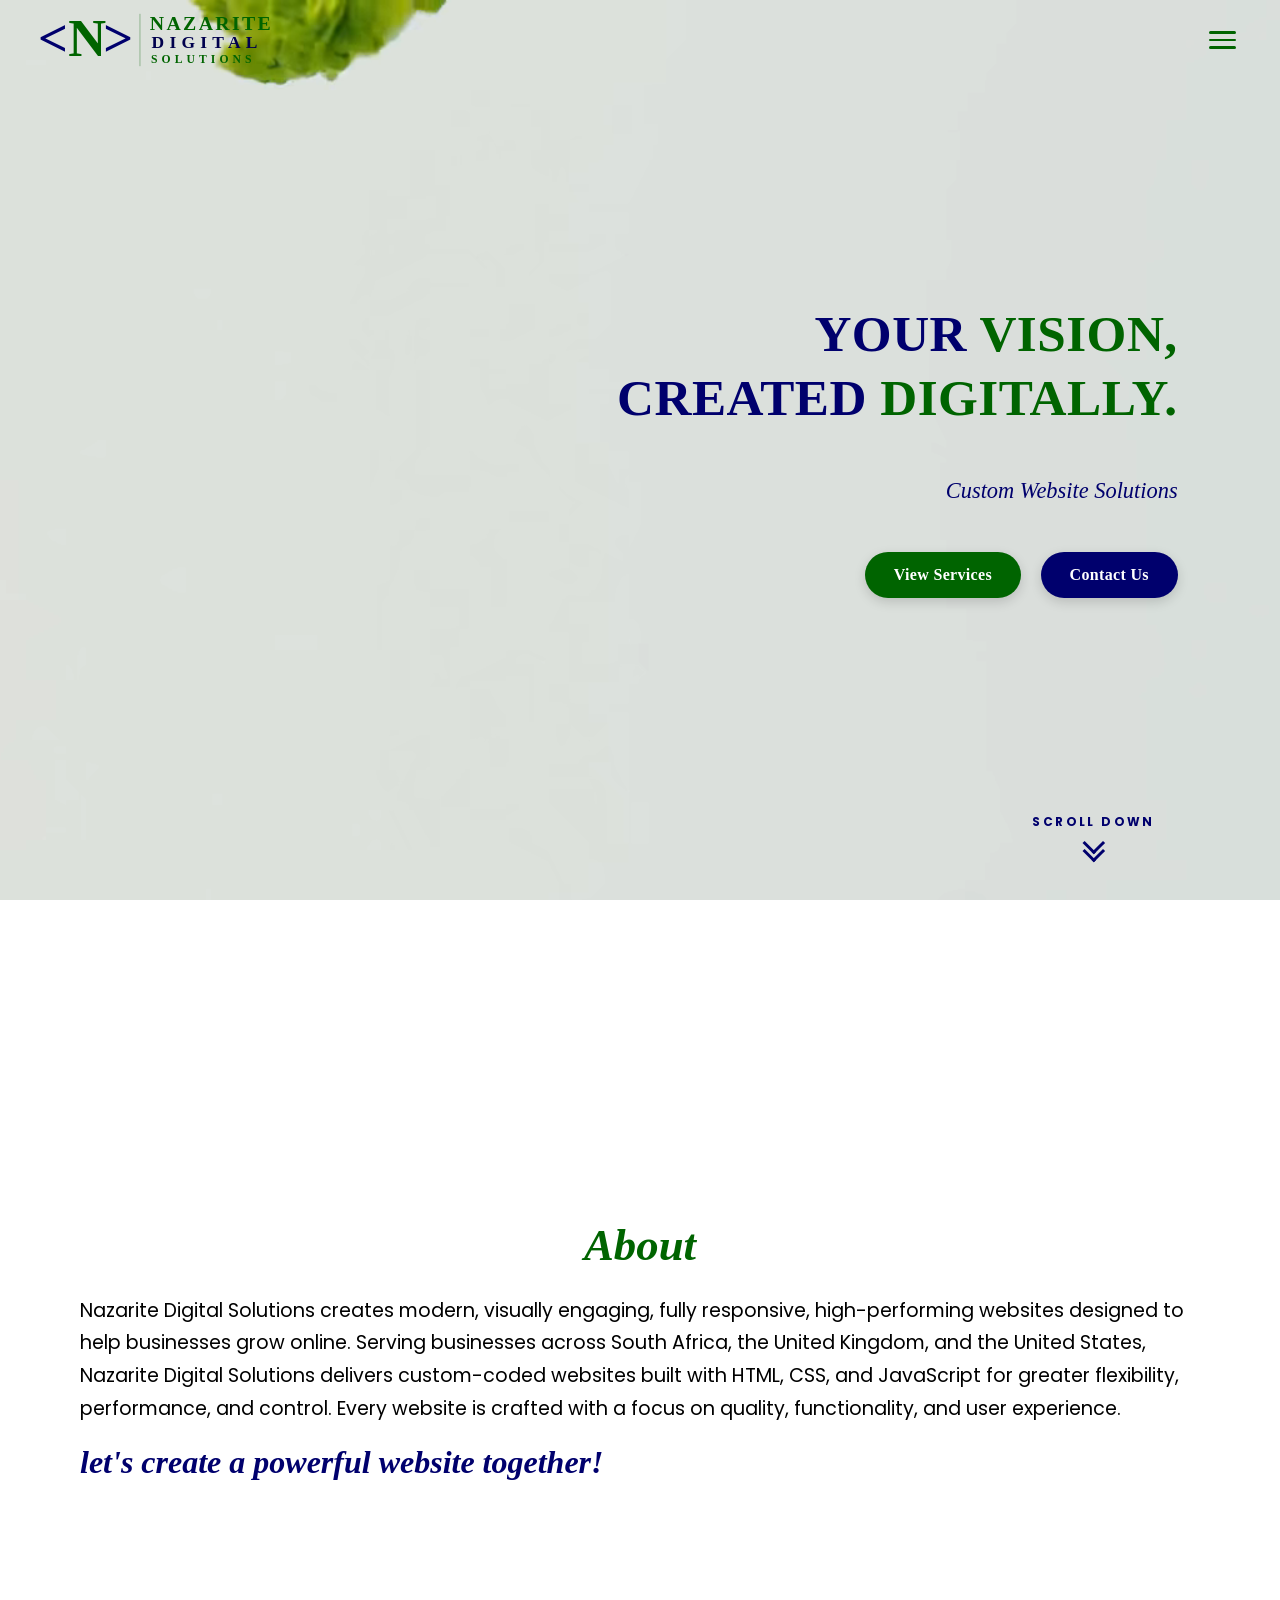
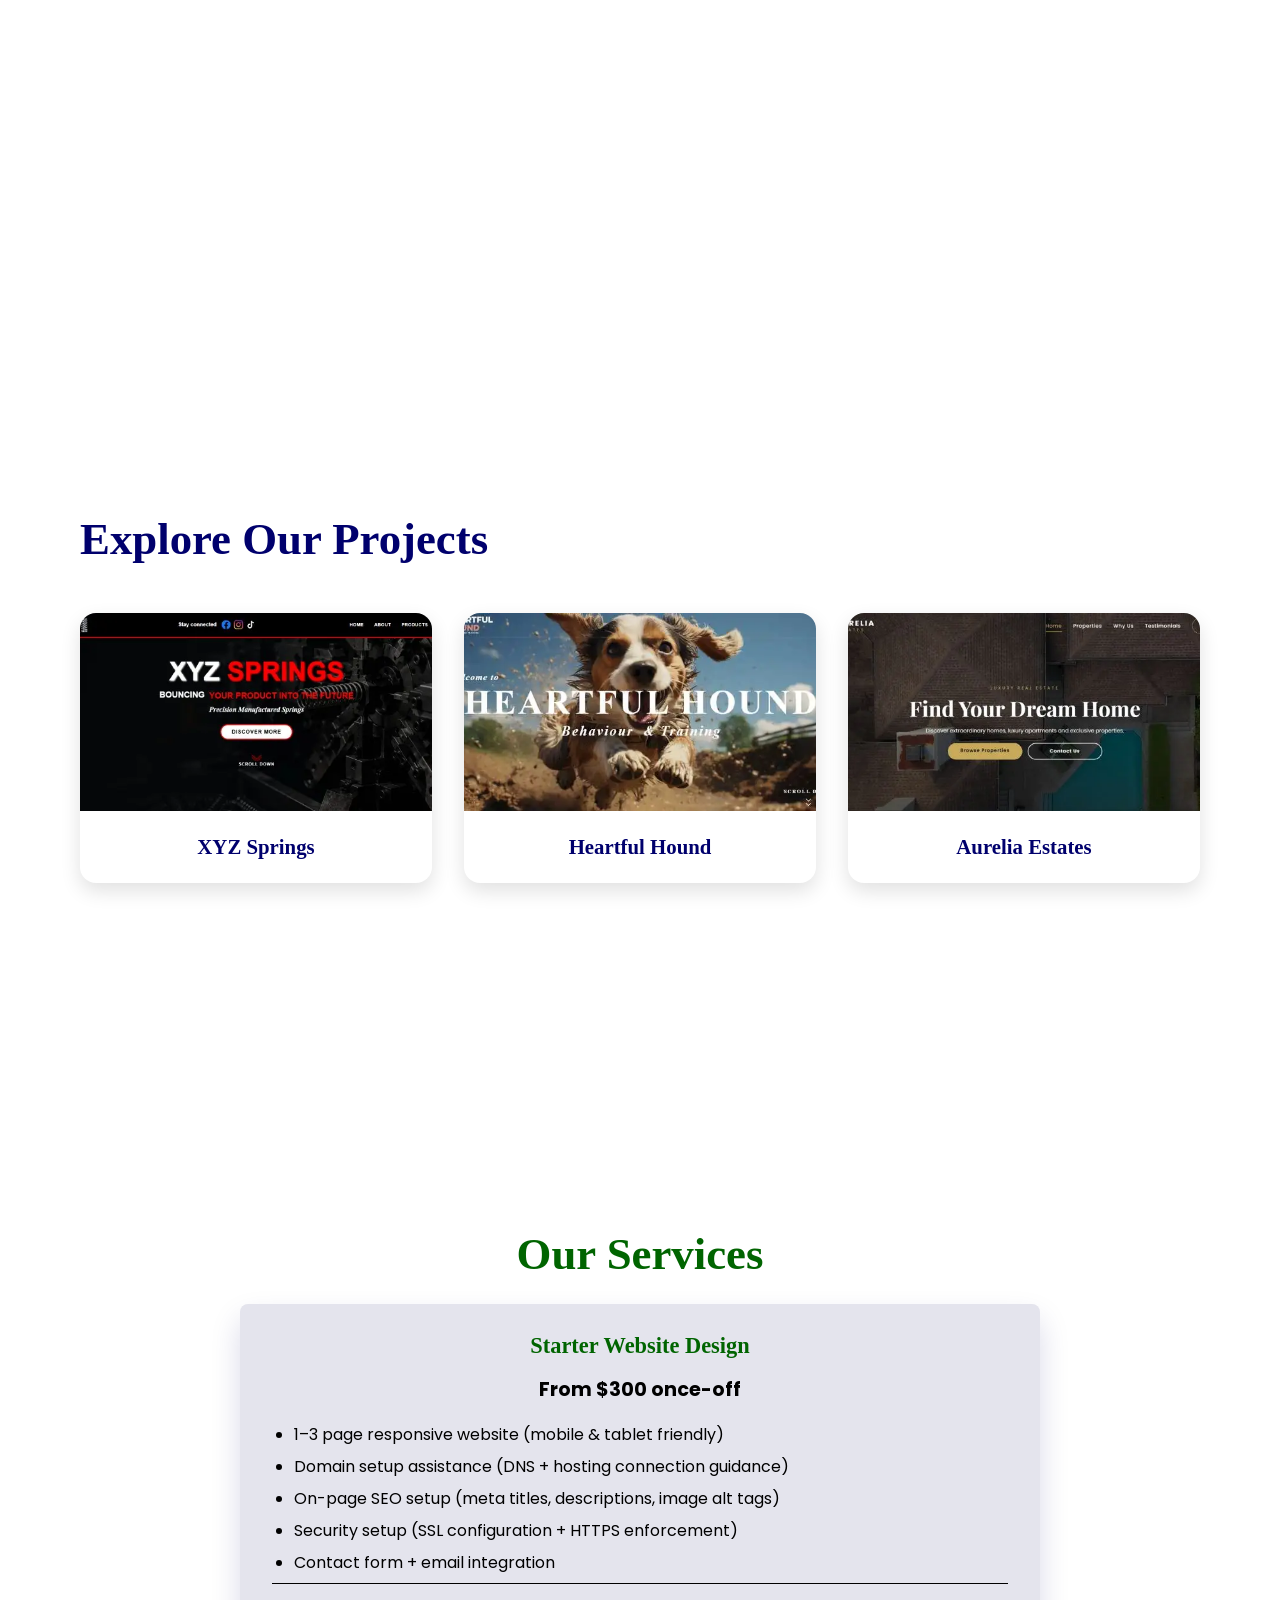
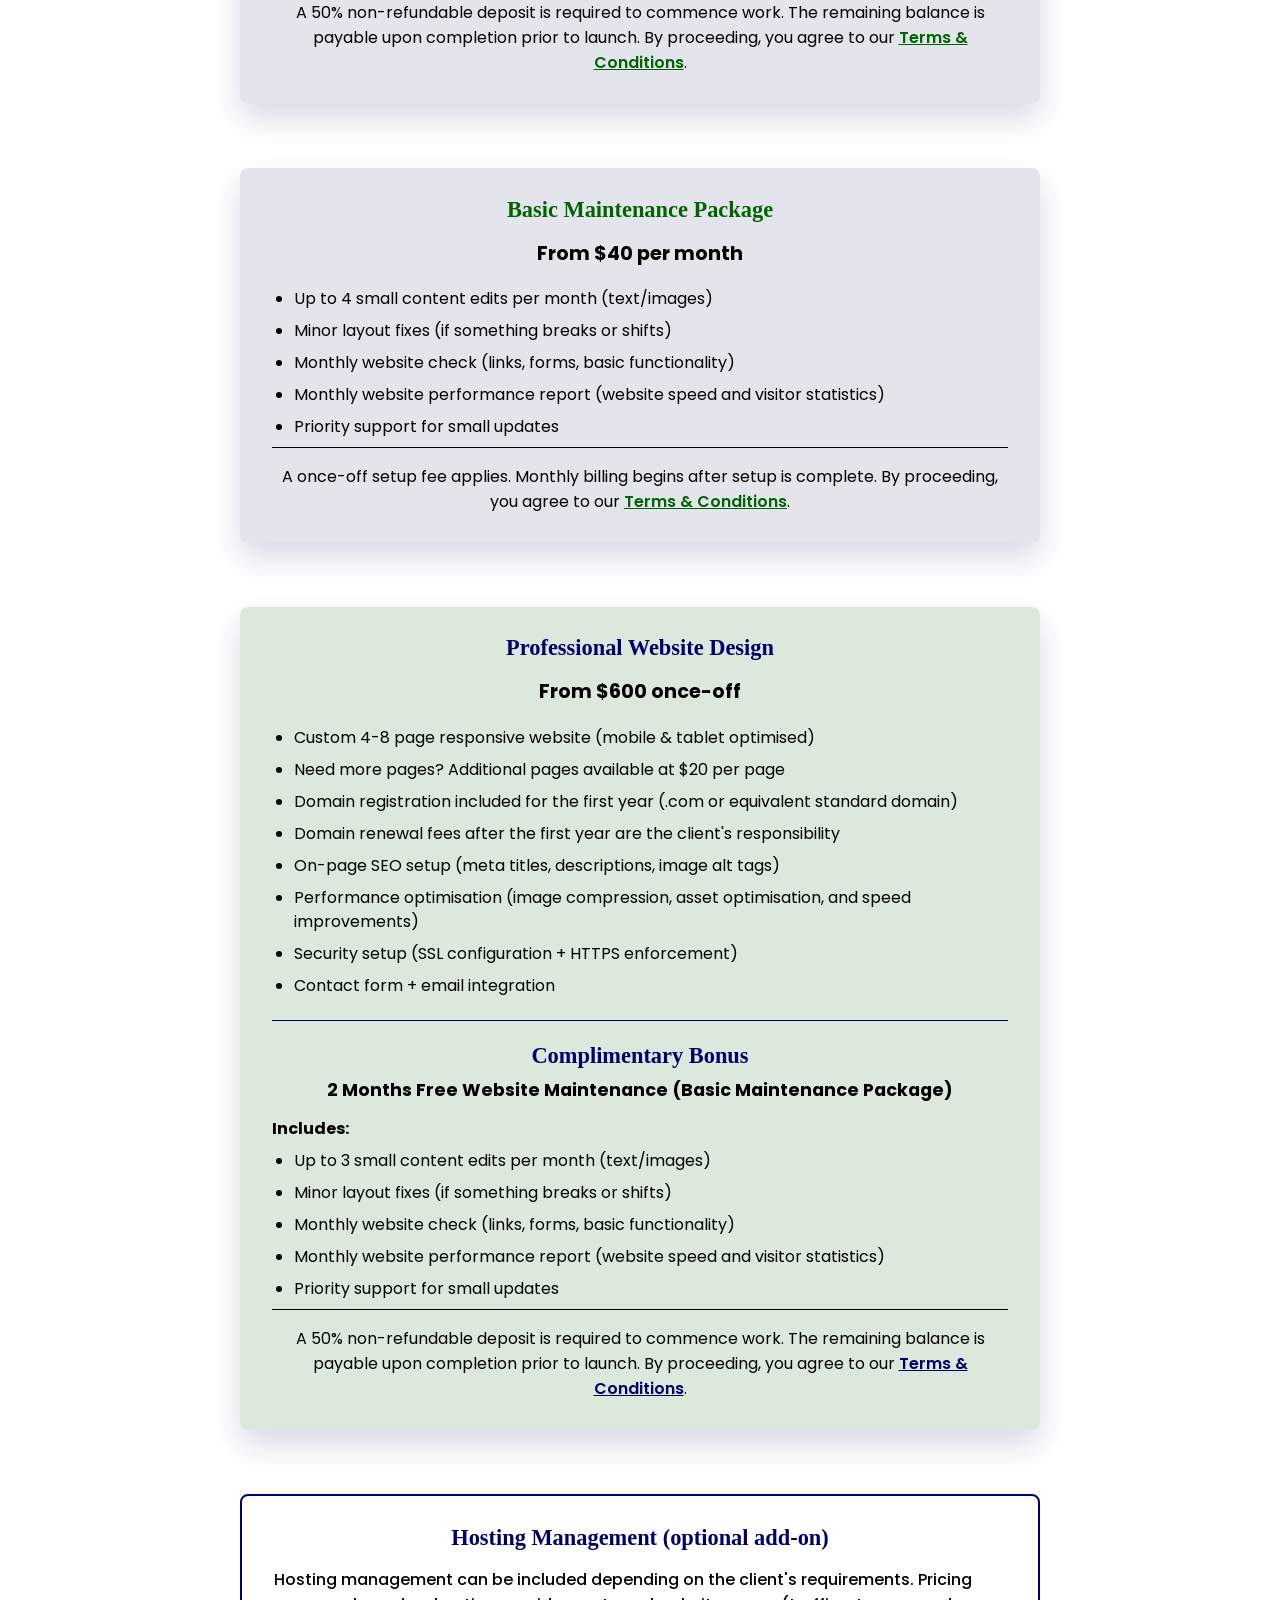
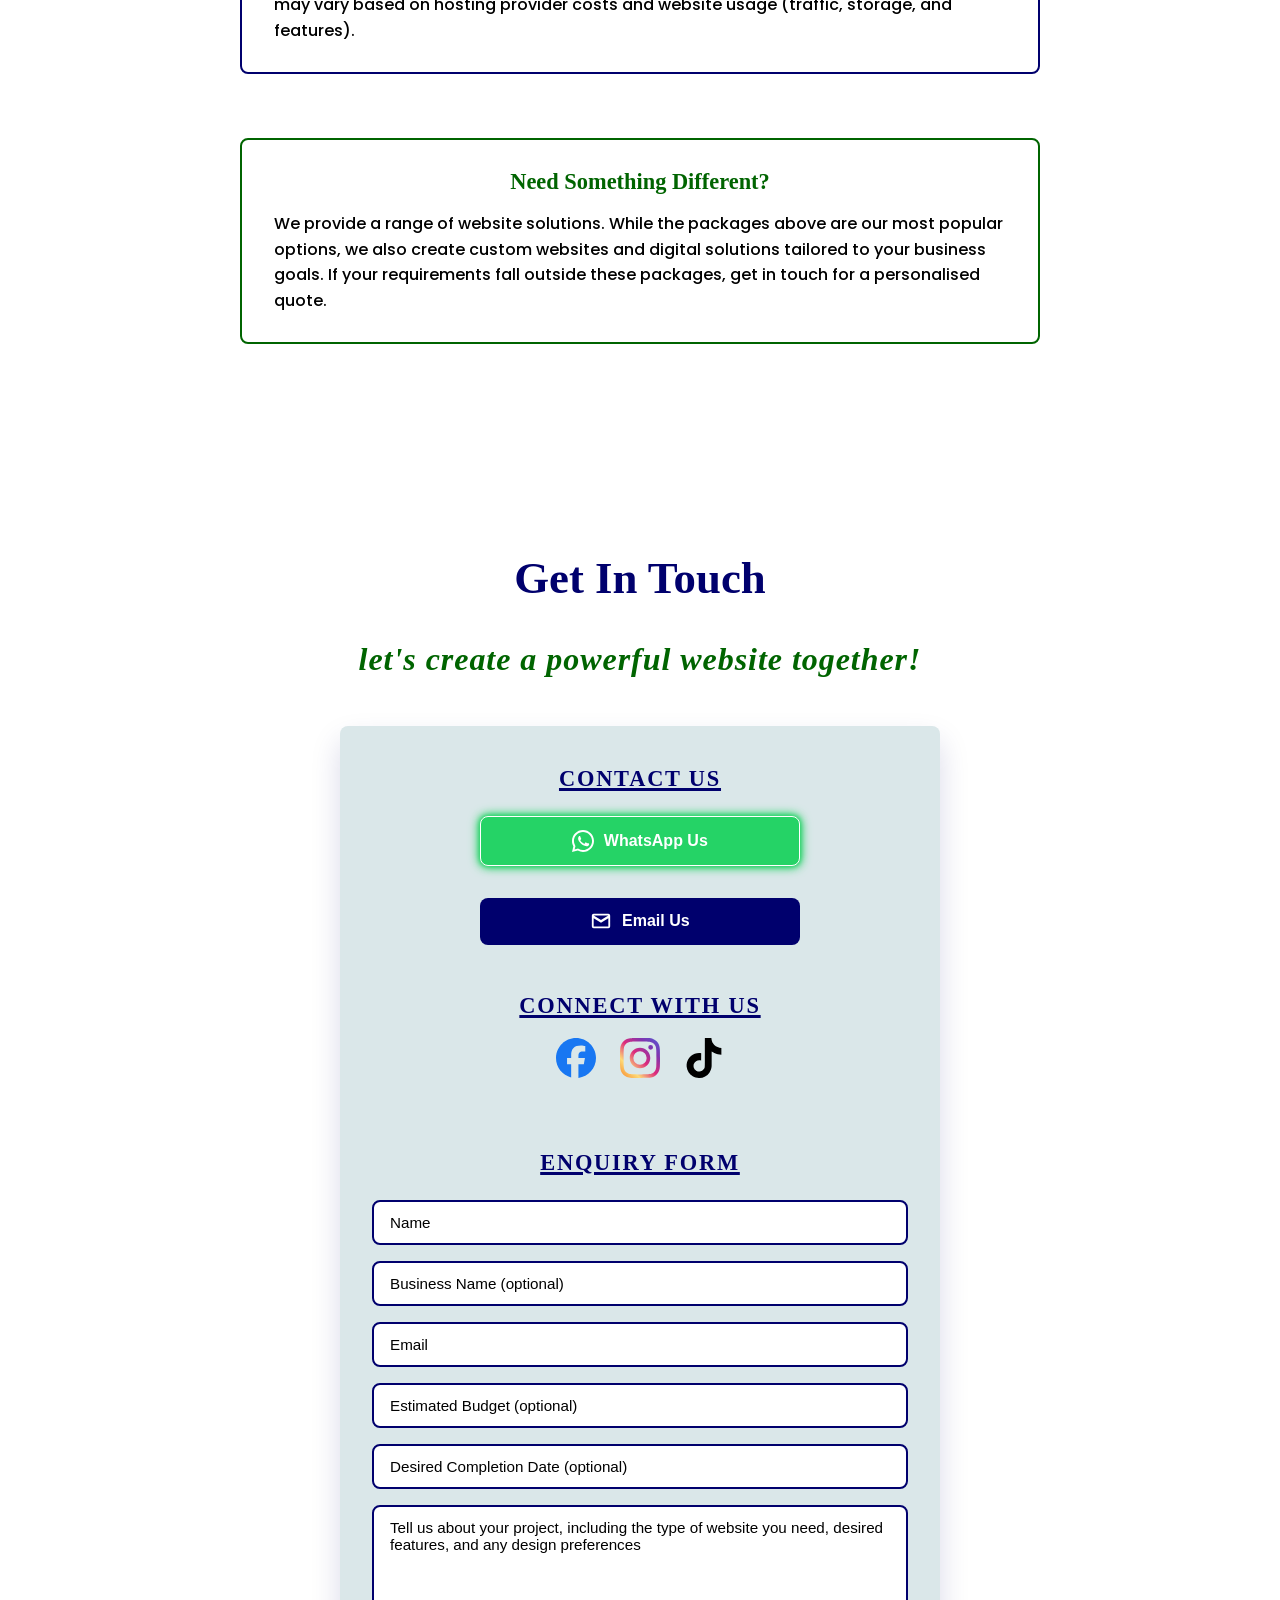
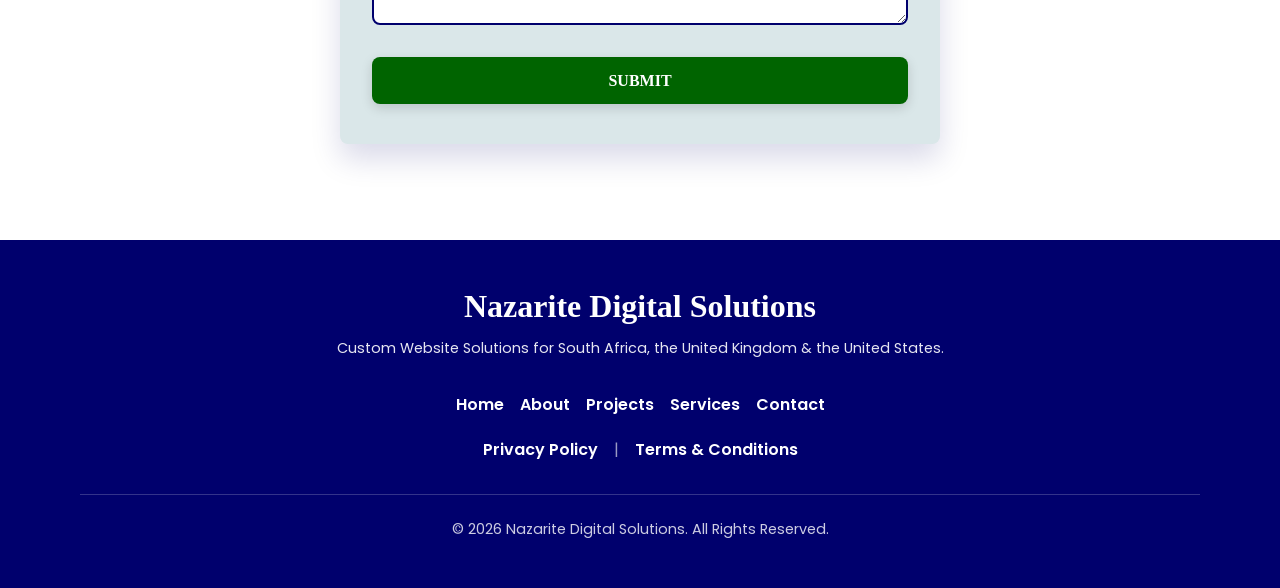
<file: index.html>
<!DOCTYPE html>
<html lang="en">
  <head>
    <meta charset="UTF-8">
    <meta name="viewport" content="width=device-width, initial-scale=1.0">
  
    <title>Nazarite Digital Solutions | Custom Web Developer | South Africa, UK & USA</title>
    <meta name="description" content="Nazarite Digital Solutions creates modern, responsive websites designed to help businesses grow online.">
    <link rel="canonical" href="https://www.nazaritedigitalsolutions.com/">
    
    <!-- GOOGLE TAG -->
    
    <script async src="https://www.googletagmanager.com/gtag/js?id=G-VVN8PZJTV5"></script>
    <script>
      window.dataLayer = window.dataLayer || [];
      function gtag(){dataLayer.push(arguments);}
      gtag('js', new Date());

      gtag('config', 'G-VVN8PZJTV5');
    </script>
    
    <meta property="og:title" content="Nazarite Digital Solutions">
    <meta property="og:description"
      content="Modern, responsive websites for businesses in South Africa, the UK and the USA.">
    <meta property="og:image"
      content="https://www.nazaritedigitalsolutions.com/social-preview.jpg">
    <meta property="og:url"
      content="https://www.nazaritedigitalsolutions.com/">
    <meta property="og:type"
      content="website">
    
    <meta name="twitter:card" content="summary_large_image">
    <meta name="twitter:title" content="Nazarite Digital Solutions">
    <meta name="twitter:description" content="Modern, responsive websites for businesses in South Africa, the UK and the USA.">
    <meta name="twitter:image" content="https://www.nazaritedigitalsolutions.com/social-preview.jpg">
    
    <link rel="alternate" hreflang="en"
      href="https://www.nazaritedigitalsolutions.com/" />

    <link rel="alternate" hreflang="x-default"
      href="https://www.nazaritedigitalsolutions.com/" />
    
    <meta name="theme-color" content="#00006D">
    
    <meta name="robots" content="index, follow">

    <meta name="author" content="Nazarite Digital Solutions">
    
    <link rel="preconnect" href="https://fonts.googleapis.com">
    <link rel="preconnect" href="https://fonts.gstatic.com" crossorigin>
    <link href="https://fonts.googleapis.com/css2?family=Poppins:wght@300;400;500;600;700&display=swap" rel="stylesheet">
    
    <link rel="icon" type="image/svg+xml" href="favicon-nazarite-digital-solutions.svg">
    <link rel="icon" href="favicon.ico" sizes="any">
    <link rel="apple-touch-icon" href="apple-touch-icon.png">
    <link rel="preload" as="image" href="logo-nazarite-digital-solutions.svg" fetchpriority="high">
  
    <style>
      * { margin: 0; padding: 0; box-sizing: border-box; }

      html { font-size: 100%; }

      body { font-family: "Poppins", sans-serif; color: #00006D; overflow-x: hidden; }

/* ───────────────────────────────────────────────────── HEADER ───────────────────────────────────────────────────── */
      
      .site-header {
        position: fixed;
        top: 0;
        left: 0;
        width: 100%;
        z-index: 100;
      }
      
      /* ---------- NAVBAR ---------- */
      
      .navbar {
        position: relative;
        top: 0;
        left: 0;
        width: 100%;
        height: 5rem;
        display: flex;
        align-items: center;
        justify-content: space-between;
        padding: 0 3vw;
        z-index: 1000;
        background: transparent;
        backdrop-filter: blur(0px);
        -webkit-backdrop-filter: blur(0px);
        transition: background-color 0.35s ease,
                    backdrop-filter 0.35s ease,
                    -webkit-backdrop-filter 0.35s ease,
                    box-shadow 0.35s ease;
      }
      
      .navbar.scrolled {
        background: rgba(255, 255, 255, 0.18);
        backdrop-filter: blur(14px);
        -webkit-backdrop-filter: blur(14px);
        border-bottom: 1px solid rgba(255, 255, 255, 0.2);
        box-shadow: 0 4px 20px rgba(0, 0, 0, 0.08);
      }

      /* ---------- LOGO ---------- */
      
      .navbar-logo {
        display: flex;
        align-items: center;
        height: 100%;
        flex-shrink: 0;
      }

      .navbar-logo img {
        height: 4rem;
        width: auto;
        display: block;
      }

      /* ---------- HAMBURGER BUTTON ---------- */
      
      .hamburger {
        display: flex;
        flex-direction: column;
        justify-content: center;
        align-items: center;
        gap: 5px;
        width: 2.4rem;
        height: 2.4rem;
        background: none;
        border: none;
        cursor: pointer;
        padding: 0.2rem;
        flex-shrink: 0;
        z-index: 1100;
      }

      .hamburger .bar {
        display: block;
        width: 1.7rem;
        height: 2.5px;
        background-color: #006400;
        border-radius: 2px;
        transition: transform 0.3s ease, opacity 0.3s ease, background-color 0.3s ease;
        transform-origin: center;
      }

      .hamburger.is-open .bar:nth-child(1) {
        transform: translateY(7.5px) rotate(45deg);
        background-color: #00004D;
      }
    
      .hamburger.is-open .bar:nth-child(2) {
        opacity: 0;
        transform: scaleX(0);
      }
    
      .hamburger.is-open .bar:nth-child(3) {
        transform: translateY(-7.5px) rotate(-45deg);
        background-color: #00004D;
      }

      /* ---------- HAMBURGER DROP DOWN MENU ---------- */
      
      .mobile-menu {
        display: none;
        position: fixed;
        top: 5rem;
        right: 3vw;
        width: min(22rem, 90vw);
        text-align: center;
        background-color: #00006D;
        border-radius: 0.5rem;
        flex-direction: column;
        z-index: 999;
        overflow-y: auto;
        -webkit-overflow-scrolling: touch;
        max-height: 0;
        transition: max-height 0.35s ease;
      }

      .mobile-menu.is-open {
        display: flex;
        max-height: calc(100vh - 5rem);
      }

      .mobile-menu a {
        font-size: 0.95rem;
        color: white;
        font-weight: 700;
        text-decoration: none;
        padding: 1rem 3vw;
        border-bottom: 1px solid rgba(0, 0, 0, 0.12);
        display: block;
      }
      
      .mobile-menu a:hover {
        background-color: rgba(255, 255, 255, 0.08);
      }

      .mobile-menu a:last-child { border-bottom: none; }

      .button:focus-visible,
      .mobile-menu a:focus-visible {
        outline:3px solid #006400;
        outline-offset:3px;
      }
      
/* ───────────────────────────────────────────────── MEDIA QUERIES ────────────────────────────────────────────────── */

      /* ---------- 1024px ---------- */
      
      @media (max-width: 1024px) { 
        .mobile-menu a:hover { opacity: 1; } }

      /* ---------- 700px ---------- */
      
      @media (max-width: 700px) {
        .navbar { padding: 0 4vw; }

        .navbar-logo img { height: 2.5rem; }

        .mobile-menu a {
          padding: 0.9rem 6vw;
        }
      }

      /* ---------- 468px ---------- */
      
      @media (max-width: 468px) {
        .navbar { padding: 0 5vw; }

        .navbar-logo img { height: 2rem; }

        .hamburger {
          width: 2rem;
          height: 2rem;
        }

        .hamburger .bar { width: 1.4rem; }
  
        .mobile-menu a {
          padding: 0.8rem 7vw;
        }
      }

/* ───────────────────────────────────────────────────── HERO ─────────────────────────────────────────────────────── */
      
      .hero {
        background-color: #DBE0DA;
        position: relative;
        width: 100%;
        height: 100vh;
        height: 100dvh;
        overflow: hidden;
        display: flex;
        align-items: center;
        justify-content: flex-end;
      }
      
       img, video {
        max-width: 100%;
        display: block;
      }
      
      .mobile-menu a,
      .hero-heading,
      .hero-subheading,
      .button,
      .about-heading,
      .about-tagline,
      .projects-heading,
      .project-info,
      .services-heading,
      .service-card-heading,
      .professional-service-card-heading,
      .hosting-management-service-card-heading,
      .service-bonus-label,
      .get-in-touch-heading,
      .lets-create-a-powerful-website-together,
      .contact-us-heading,
      .enquiry-form-heading,
      .submit-button,
      .footer-logo {
        font-family: Georgia, serif;
      }

      .hero-page-video {
        position: absolute;
        top: 50%;
        left: 50%;
        min-width: 100%;
        min-height: 100%;
        width: auto;
        height: auto;
        transform: translate(-50%, -50%);
        object-fit: cover;
        z-index: 1;
      }

      .hero-content {
        position: relative;
        z-index: 3;
        width: 45%;
        max-width: 37.5rem;
        padding: 0 3% 0 0;
        text-align: right;
        right: 5%;
        display: flex;
        flex-direction: column;
        align-items: flex-end;
      }

      .hero-heading {
        font-size: clamp(1.4rem, 4vw, 3.25rem);
        line-height: 1.25;
        font-weight: 700;
        letter-spacing: 0.03rem;
      }

      .hero-heading span {
        display: inline;
      }
    
      .no-wrap {
        white-space: nowrap;
      }

      .c-green {
        color: #006400;
      }

      .c-navy {
        color: #00006D;
      }

      .hero-subheading {
        margin-top: 3rem;
        font-size: clamp(1.25rem, 2vw, 1.4rem);
        font-style: italic;
        color: #00006D;
        white-space: nowrap;
        font-weight: 500;
        text-align: right;
      }

      .hero-buttons {
        margin-top: 3rem;
        display: flex;
        gap: 1.25rem;
        flex-wrap: wrap;
        justify-content: flex-end;
        align-items: flex-end;
      }

      .button {
        display: inline-block;
        padding: 0.9rem 1.8rem;
        border-radius: 50px;
        color: white;
        text-decoration: none;
        font-size: 1rem;
        font-weight: 600;
        letter-spacing: 0.02rem;
        transition: transform 0.25s ease, box-shadow 0.25s ease;
        box-shadow: 0 0.25rem 0.75rem rgba(0, 0, 0, 0.15);
      }

      .button:hover,
      .button:focus-visible {
        transform: translateY(-5px);
      }

      .button-services {
        background-color: #006400;
      }

      .button-contact {
        background-color: #00006D;
      }

      /* ---------- SCROLL INDICATOR ---------- */
      
      .scroll-indicator {
        position: absolute;
        bottom: 5%;
        right: 5%;
        transform: translateX(-50%);
        z-index: 3;
        display: flex;
        flex-direction: column;
        align-items: center;
        gap: 0.5rem;
      }

      .scroll-text {
        color: #00006D;
        font-size: 0.75rem;
        letter-spacing: 0.15rem;
        font-weight: 700;
      }

      .chevrons {
        display: flex;
        flex-direction: column;
        align-items: center;
      }

      .chevron {
        width: 1rem;
        height: 1rem;
        border-right: 0.2rem solid #00006D;
        border-bottom: 0.2rem solid #00006D;
        transform: rotate(45deg);
        margin: -0.25rem 0;
        animation: chevron-bounce 1.4s infinite;
      }

      .chevron-2 {
        animation-delay: 0.2s;
      }

      @keyframes chevron-bounce {
        0% {
          opacity: 0;
          transform: rotate(45deg) translate(0, 0);
        }
        40% {
          opacity: 1;
        }
        80% {
          opacity: 0;
          transform: rotate(45deg) translate(0.4rem, 0.4rem);
        }
        100% {
          opacity: 0;
          transform: rotate(45deg) translate(0.4rem, 0.4rem);
        }
      }

/* ──────────────────────────────────────────────────── ABOUT ─────────────────────────────────────────────────────── */
         
      .about {
        background-color: white;
        width: 100%;
        min-height: 100vh;
        display: flex;
        align-items: center;
        justify-content: center;
        padding: 5rem 5%;
      }
      
      .about-inner {
        width: 100%;
        max-width: 70rem;
      }
      
      .about-heading {
        font-size: clamp(1.75rem, 3.5vw, 3rem);
        color: #006400;
        margin-bottom: 1.5rem;
        text-align: center;
        font-style: italic;
      }
      
      .about-text {
        font-size: clamp(1rem, 1.5vw, 1.3rem);
        line-height: 1.7;
        color: black;
        text-align: left;
      }
      
      .about-tagline {
        font-size: clamp(1.1rem, 2.5vw, 2.2rem);
        font-style: italic;
        font-weight: 700;
        color: #00006D;
        margin-top: 1.2rem;
        text-align: left;
      }
      
/* ─────────────────────────────────────────────────── PROJECTS ───────────────────────────────────────────────────── */
      
      .projects {
        background-color: white;
        width: 100%;
        min-height: 100vh;
        display: flex;
        align-items: center;
        justify-content: center;
        padding: 8rem 5%;
        padding-bottom: 2rem;
      }

      .projects-inner {
        width: 100%;
        max-width: 70rem;
      }

      .projects-heading {
        font-size: clamp(1.75rem, 3.5vw, 3rem);
        color: #00006D;
        margin-bottom: 1.5rem;
        text-align: left;
      }

      .project-grid {
        display: flex;
        gap: 2rem;
        margin-top: 3rem;
        justify-content: center;
      }

      .project-card {
        flex: 1;
        max-width: 22rem;
        background: #ffffff;
        border-radius: 1rem;
        overflow: hidden;
        text-decoration: none;
        color: inherit;
        box-shadow: 0 8px 20px rgba(0,0,0,0.12);
        transition: transform .25s ease,
                    box-shadow .25s ease;
      }

      .project-card:hover {
        transform: translateY(-5px);
        box-shadow: 0 14px 28px rgba(0,0,0,0.18);
      }

      .project-card picture {
        display: block;
        aspect-ratio: 16 / 9;
        overflow: hidden;
      }

      .project-card picture img {
        width: 100%;
        height: 100%;
        object-fit: cover;
        display: block;
      }

      .project-info {
        padding: 1.5rem;
        text-align: center;
      }

      .project-info h3 {
        color: #00006D;
        font-size: 1.3rem;
      }
      
/* ───────────────────────────────────────────────── SERVICES PAGE ────────────────────────────────────────────────── */
      
      .services-heading {
        font-size: clamp(1.75rem, 3.5vw, 3rem);
        color: #006400;
        margin-bottom: 1.5rem;
        text-align: center;
      }
      
      .services {
        min-height: 100vh;
        display: flex;
        align-items: center;
        justify-content: center;
        padding: 8rem 5%;
        padding-bottom: 2rem;
      }

      .services-inner {
        width: 100%;
        max-width: 70rem;
      }
      
       .service-card {
        background: #E4E4ED;
        border-radius: 0.5rem;
        box-shadow: 0 15px 30px rgba(0,0,109,.15);
        padding: 1.8rem 2rem;
      }
      
      .professional-service-card {
        background: #DCE8DC;
        border-radius: 0.5rem;
        box-shadow: 0 15px 30px rgba(0,0,109,.15);
        padding: 1.8rem 2rem;
      }
      
      .hosting-service-card {
        background: white;
        border: 2px solid #00006D;
        border-radius: 0.5rem;
        box-shadow: none;
        padding: 1.8rem 2rem;
      }
      
      .need-something-different-card {
        background: white;
        border: 2px solid #006400;
        border-radius: 0.5rem;
        box-shadow: none;
        padding: 1.8rem 2rem;
      }
      
      .service-card-heading {
        font-weight: 700;
        color: #006400;
        font-size: clamp(1.1rem, 4.5vw, 1.4rem);
        margin-bottom: 1rem;
        text-align: center;
      }
      
      .professional-service-card-heading {
        font-weight: 700;
        color: #00006D;
        font-size: clamp(1.1rem, 4.5vw, 1.4rem);
        margin-bottom: 1rem;
        text-align: center;
      }
      
      .service-cards-column {
        display: flex;
        flex-direction: column;
        align-items: center;
        gap: 4rem;
        margin-bottom: 3rem;
      }
      
      .service-cards-column .service-card {
        width: 100%;
        max-width: 800px;
      }
      
      .service-card-price {
        font-weight: 700;
        color: black;
        text-align: center;
        font-size: clamp(1.1rem, 4vw, 1.2rem);
        margin-bottom: 1.2rem;
      }
      
      .service-card ul,
      .professional-service-card ul,
      .hosting-service-card ul,
      .need-something-different-card ul {
        list-style: disc;
        padding-left: 1.4rem;
      }

      .service-card ul li,
      .professional-service-card ul li,
      .hosting-service-card ul li,
      .need-something-different-card ul li {
        color: black;
        font-size: 1rem;
        margin-bottom: 0.5rem;
        line-height: 1.5;
      }
      
      .service-card-terms-and-conditions {
        color: black;
        font-size: 1rem;
        text-align: center;
        border-top: 1px solid black;
        padding-top: 1rem;
      }
      
      .service-card-terms-and-conditions a {
        color: #006400;
        font-weight: 600;
        text-decoration: underline;
      }

      .service-card-terms-and-conditions a:hover {
        opacity: 0.7;
      }
      
      .professional-service-card-terms-and-conditions {
        color: black;
        font-size: 1rem;
        text-align: center;
        border-top: 1px solid black;
        padding-top: 1rem;
      }
      
      .professional-service-card-terms-and-conditions a {
        color: #00006D;
        font-weight: 600;
        text-decoration: underline;
      }
      
      .professional-service-card-terms-and-conditions a:hover { opacity: 0.7; }

      /* ---------- BONUS SECTION ---------- */
      
      .service-bonus-divider {
        border: none;
        border-top: 1px solid #00006D;
        margin: 1.4rem 0;
      }

      .service-bonus-label {
        font-weight: 700;
        color: #00006D;
        text-align: center;
        font-size: clamp(1.1rem, 4.5vw, 1.4rem);
        margin-bottom: 0.5rem;
      }

      .service-bonus-subtitle {
        color: black;
        font-weight: 700;
        font-size: clamp(1rem, 4vw, 1.1rem);
        text-align: center;
        margin-bottom: 0.8rem;
      }

      .service-bonus-includes {
        color: black;
        font-size: 1rem;
        font-weight: 700;
        margin-bottom: 0.5rem;
      }
      
      .hosting-management-service-card-heading {
        font-weight: 700;
        color: #00006D;
        font-size: clamp(1.1rem, 4.5vw, 1.4rem);
        margin-bottom: 1rem;
        text-align: center;
      }
      
      .service-cards-column .service-card,
      .service-cards-column .professional-service-card,
      .hosting-service-card,
      .need-something-different-card {
        width: 100%;
        max-width: 800px;
      }
      
       /* ---------- HOSTING CARD ---------- */
    
      .hosting-text {
        color: black;
        font-size: 1rem;
        font-weight: 500;
        line-height: 1.6;
      }
      
      /* ---------- NEED SOMETHING DIFFERENT TEXT ---------- */
      
      .need-something-different-text {
        color: black;
        font-size: 1rem;
        font-weight: 500;
        line-height: 1.6;
      }
      
/* ─────────────────────────────────────────────────── CONTACT PAGE ───────────────────────────────────────────────── */

      /* ---------- CONTACT PAGE WRAPPER ---------- */
      
      .contact-inner {
        display: flex;
        flex-direction: column;
        align-items: center;
        justify-content: center;
      }
      
      .contact {
        background-color: white;
        width: 100%;
        min-height: 100vh;
        padding: 8rem 5%;
        padding-bottom: 2rem;
      }

      /* ---------- GET IN TOUCH HEADING ---------- */
      
      .get-in-touch-heading {
        font-size: clamp(1.75rem, 3.5vw, 3rem);
        color: #00006D;
        margin-bottom: 1.5rem;
        text-align: center;
      }
      
      /* ---------- LETS CREATE A POWERFUL WEBSITE TOGETHER ---------- */
    
      .lets-create-a-powerful-website-together {
        margin-top: 0.8rem;
        margin-bottom: 3rem;
        font-size: clamp(1.8rem, 4vw, 2rem);
        font-style: italic;
        color: #006400;
        text-align: center;
        letter-spacing: 0.03em;
        font-weight: 700;
      }

      /* ---------- CONTACT BOX ---------- */
    
      .contact-box {
        width: 100%;
        max-width: 600px;
        background-color: #DAE7E9;
        border-radius: 0.5rem;
        box-shadow: 0 15px 30px rgba(0,0,109,.15);
        padding: 2.5rem 2rem 2.5rem;
        display: flex;
        flex-direction: column;
        align-items: center;
        gap: 1.5rem;
      }

      /* ---------- CONTACT US HEADING ---------- */
      
      .contact-us-heading {
        color: #00006D;
        text-align: center;
        text-decoration: underline;
        text-decoration-color: #00006D;
        text-decoration-thickness: 3px;
        letter-spacing: 0.08em;        
        font-size: clamp(1.1rem, 4.5vw, 1.4rem);
      }

      /* ---------- BUTTONS ---------- */
      
      .buttons {
        display: flex;
        flex-direction: column;
        gap: 2rem;
        width: 100%;
        align-items: center;
      }

      .contact-button {
        display: inline-flex;
        align-items: center;
        justify-content: center;
        gap: 0.6rem;
        width: 100%;
        max-width: 320px;
        padding: 0.8rem 1.5rem;
        border-radius: 0.5rem;
        font-family: Arial, sans-serif;
        font-weight: 700;
        font-size: 1rem;
        cursor: pointer;
        transition: transform 0.2s ease;
        text-decoration: none;
      }

      /* ---------- WHATSAPP BUTTON ---------- */
      
      .whatsapp-button {
        color: white;
        border: 1.5px solid white;
        box-shadow: 0 0 4px #25D366, 
                    0 0 8px #25D366, 
                    0 0 12px #25D366;
        background-color: #25D366;
      }
      
      .whatsapp-button .button-icon {
        fill: white;
      }

      .whatsapp-button:hover {
        transform: translateY(-5px);
      }

      /* ---------- EMAIL BUTTON ---------- */
    
      .email-button {
        color: white;
        background-color: #00006D;
      }

      .email-button .button-icon {
        fill: white;
      }
      
      .email-button:hover {
        transform: translateY(-5px);
      }

      /* ---------- SUBMIT BUTTON ---------- */
    
      .submit-button {
        color: white;
        border: none;
        border-radius: 0.5rem;
        background-color: #006400;
        font-weight: 700;
        font-size: 1rem;
        padding: 0.9rem 2.5rem;
        cursor: pointer;
        transition: transform 0.25s ease, box-shadow 0.25s ease;
        box-shadow: 0 0.25rem 0.75rem rgba(0, 0, 0, 0.15);
      }

      .submit-button:hover { transform: translateY(-5px); }

      /* ---------- FORM ---------- */
    
      .enquiry-form-heading {
        font-size: clamp(1.3rem, 3vw, 1.8rem);
        color: #00006D;
        text-align: center;
        text-decoration: underline;
        text-decoration-color: #00006D;
        text-decoration-thickness: 3px;
        letter-spacing: 0.08em;
        margin-top: 1.5rem;
        font-size: clamp(1.1rem, 4.5vw, 1.4rem);
      }
    
      .enquiry-form {
        width: 100%;
        display: flex;
        flex-direction: column;
        gap: 1rem;
      }

      .enquiry-form input,
      .enquiry-form textarea {
        width: 100%;
        padding: 0.75rem 1rem;
        background-color: white;
        color: black;
        font-family: Arial, sans-serif;
        font-size: 0.95rem;
        border: 2px solid #00006D;
        border-radius: 0.5rem;
        outline: none;
        transition: background-color 0.2s;
        -webkit-text-fill-color: black;
      }

      .enquiry-form input:focus,
      .enquiry-form textarea:focus,
      .enquiry-form input:not(:placeholder-shown),
      .enquiry-form textarea:not(:placeholder-shown) {
        background-color: #DAE7E9;
      }

      .enquiry-form input:-webkit-autofill,
      .enquiry-form input:-webkit-autofill:hover,
      .enquiry-form input:-webkit-autofill:focus,
      .enquiry-form input:-webkit-autofill:active {
        -webkit-box-shadow: 0 0 0px 1000px #DAE7E9 inset !important;
        box-shadow: 0 0 0px 1000px #DAE7E9 inset !important;
        -webkit-text-fill-color: black !important;
        background-color: #DAE7E9 !important;
        transition: background-color 5000s ease-in-out 0s;
      }

      .enquiry-form textarea {
        resize: vertical;
        min-height: 120px;
      }

      /* ---------- CAPTCHA ---------- */
  
      .h-captcha {
        display: flex;
        justify-content: center;
      }
      
      /* ---------- CONNECT WITH US ---------- */

      .connect-with-us {
        width: 100%;
        margin: 1.5rem 0;
        text-align: center;
      }

      .social-icons {
        display: flex;
        justify-content: center;
        gap: 1.5rem;
        margin-top: 1.2rem;
      }
      
      .social-icon img {
        width: 40px;
        height: 40px;
        transition: transform .25s ease;
      }

      .social-icon:hover img { transform: translateY(-4px) scale(1.08); }
      
/* ───────────────────────────────────────────────────── FOOTER ───────────────────────────────────────────────────── */

      .site-footer {
        background: #00006D;
        color: white;
        padding: 3rem 5%;
        text-align: center;
        margin-top:4rem;
      }

      .footer-inner {
        max-width: 70rem;
        margin: 0 auto;
      }

      .footer-logo {
        font-size: clamp(1.4rem, 3vw, 2rem);
        color: white;
        margin-bottom: 0.75rem;
      }

      .footer-tagline {
        font-size: 0.9rem;
        line-height: 1.6;
        color: rgba(255,255,255,0.9);
        max-width: 40rem;
        margin: 0 auto 2rem;
      }

      .footer-links,
      .footer-legal {
        display: flex;
        justify-content: center;
        align-items: center;
        flex-wrap: wrap;
        gap: 1rem;
      }

      .footer-links { margin-bottom: 1.25rem; }

      .footer-links a,
      .footer-legal a {
        color: white;
        text-decoration: none;
        font-weight: 600;
        transition: opacity .25s ease;
      }

      .footer-links a:hover,
      .footer-legal a:hover {
        opacity: 0.7;
      }

      .footer-legal {
        margin-bottom: 2rem;
        color: rgba(255,255,255,0.6);
      }

      .footer-copyright {
        border-top: 1px solid rgba(255,255,255,0.2);
        padding-top: 1.5rem;
        font-size: 0.9rem;
        color: rgba(255,255,255,0.8);
      }
      
/* ───────────────────────────────────────────────── MEDIA QUERIES ────────────────────────────────────────────────── */
      
      /* ---------- 768px ---------- */
      
      @media (max-width: 768px) {
        .hero-buttons {
          flex-direction: column;
          align-items: flex-end;
        }

        .button { text-align: center; }
        
        .project-grid {
          flex-direction: column;
          align-items: center;
        }

        .project-card {
          width: 100%;
          max-width: 28rem;
        }
        
        .whatsapp-button:hover { transform: none; }

        .email-button:hover { transform: none; }
        
        .social-icon:hover img { transform: none; }
        
        .submit-button:hover { transform: none; }
      }
      
      /* ---------- 600px ---------- */

      @media (max-width: 600px) {
        .footer-links,
        .footer-legal {
          flex-direction: column;
          gap: 0.75rem;
        }

        .footer-legal span { display: none; }
      }

      /* Respect reduced motion preferences */
      @media (prefers-reduced-motion: reduce) {
        .chevron {
          animation: none;
          opacity: 0.8;
        }

        .button { transition: none; }
      }
    </style>
  </head>

<!-- ──────────────────────────────────────────────────── BODY ───────────────────────────────────────────────────── -->
  
  <body>
    
<!-- ─────────────────────────────────────────────────── HEADER ──────────────────────────────────────────────────── -->
  
    <header class="site-header">
  
      <nav class="navbar">

        <!-- LOGO -->
    
        <div class="navbar-logo">
          <a href="index.html">
            <img src="logo-nazarite-digital-solutions.svg" alt="Nazarite Digital Solutions Logo" width="268" height="80" fetchpriority="high">
          </a>
        </div>

      <!-- HAMBURGER -->
    
        <button class="hamburger" id="hamburger" aria-label="Toggle menu" aria-expanded="false" aria-controls="mobileMenu">
          <span class="bar"></span>
          <span class="bar"></span>
          <span class="bar"></span>
        </button>

      </nav>

      <!-- HAMBURGER DROP DOWN MENU -->
  
      <div class="mobile-menu" id="mobileMenu" role="navigation" aria-label="Mobile navigation">
        <a href="#hero">Home</a>
        <a href="#about">About</a>
        <a href="#projects">Projects</a>
        <a href="#services">Services</a>
        <a href="#contact">Contact</a>
        <a href="terms-and-conditions.html">Terms & Conditions</a>
        <a href="privacy-policy.html">Privacy Policy</a>
      </div>
    
    </header>

    <script>
      const hamburger = document.getElementById('hamburger');
      const mobileMenu = document.getElementById('mobileMenu');

      hamburger.addEventListener('click', () => {
        const isOpen = hamburger.classList.toggle('is-open');
        hamburger.setAttribute('aria-expanded', isOpen);

        if (isOpen) {
          mobileMenu.classList.add('is-open');
        } else {
          mobileMenu.classList.remove('is-open');
        }
      });

      mobileMenu.querySelectorAll('a').forEach(link => {
        link.addEventListener('click', () => {
          hamburger.classList.remove('is-open');
          hamburger.setAttribute('aria-expanded', false);
          mobileMenu.classList.remove('is-open');
        });
      });

      document.addEventListener('click', (e) => {
        if (!hamburger.contains(e.target) && !mobileMenu.contains(e.target)) {
          hamburger.classList.remove('is-open');
          hamburger.setAttribute('aria-expanded', false);
          mobileMenu.classList.remove('is-open');
        }
      });
      
      const navbar = document.querySelector(".navbar");

      window.addEventListener("scroll", () => {
        if (window.scrollY > 30) {
        navbar.classList.add("scrolled");
        } else {
        navbar.classList.remove("scrolled");
        }
      });
    </script>

<!-- ──────────────────────────────────────────────────── HERO ───────────────────────────────────────────────────── -->
    
    <section class="hero" id="hero">

      <video class="hero-page-video" autoplay muted loop playsinline preload="none" width="1366" height="720">
        <source src="hero-page-background-video.webm" type="video/webm">
        <source src="hero-page-background-video.mp4" type="video/mp4">
      </video>

      <div class="hero-content">
        <h1 class="hero-heading">
          <span class="c-navy">YOUR</span>
          <span class="c-green">VISION,</span><br>
          <span class="no-wrap">
            <span class="c-navy">CREATED</span>
            <span class="c-green">DIGITALLY.</span>
          </span>
        </h1>

        <p class="hero-subheading">Custom Website Solutions</p>

        <div class="hero-buttons">
          <a href="#services" class="button button-services">View Services</a>
          <a href="#contact" class="button button-contact">Contact Us</a>
        </div>
      </div>

      <div class="scroll-indicator">
        <span class="scroll-text">SCROLL DOWN</span>
        <div class="chevrons">
          <span class="chevron chevron-1"></span>
          <span class="chevron chevron-2"></span>
        </div>
      </div>

    </section>

<!-- ─────────────────────────────────────────────────── ABOUT ───────────────────────────────────────────────────── -->
    
    <section class="about" id="about">
      <div class="about-inner">
        <h2 class="about-heading">About</h2>
        <p class="about-text">Nazarite Digital Solutions creates modern, visually engaging, fully responsive, 
          high-performing websites designed to help businesses grow online. Serving businesses across South Africa, 
          the United Kingdom, and the United States, Nazarite Digital Solutions delivers custom-coded websites built 
          with HTML, CSS, and JavaScript for greater flexibility, performance, and control. Every website is crafted 
          with a focus on quality, functionality, and user experience.
        </p>
        <p class="about-tagline">let's create a powerful website together!</p>
      </div>
    </section>

<!-- ────────────────────────────────────────────────── PROJECTS ─────────────────────────────────────────────────── -->
    
    <section class="projects" id="projects">
      <div class="projects-inner">
        <h2 class="projects-heading">Explore Our Projects</h2>
        
        <div class="project-grid">

          <a href="https://xyz-springs-demo.vercel.app/" class="project-card" target="_blank"  rel="noopener noreferrer" aria-label="View XYZ Springs website">
            <picture>
              <source type="image/webp" srcset="project-1-700.webp 700w, project-1-1348.webp 1348w" sizes="(max-width: 768px) 100vw, 352px">
              <img src="project-1-1348.jpg" srcset="project-1-700.jpg 700w, project-1-1348.jpg 1348w" sizes="(max-width: 768px) 100vw, 352px" alt="XYZ Springs website" width="1348" height="611" loading="lazy" decoding="async">
            </picture>
            <div class="project-info">
              <h3>XYZ Springs</h3>
            </div>
          </a>

          <a href="https://www.heartfulhound.co.za/" class="project-card" target="_blank"  rel="noopener noreferrer" aria-label="View Heartful Hound website">
            <picture>
              <source type="image/webp" srcset="project-2-700.webp 700w, project-2-1342.webp 1342w" sizes="(max-width: 768px) 100vw, 352px">
              <img src="project-2-1342.jpg" srcset="project-2-700.jpg 700w, project-2-1342.jpg 1342w" sizes="(max-width: 768px) 100vw, 352px" alt="Heartful Hound website" width="1342" height="641" loading="lazy" decoding="async">
            </picture>
            <div class="project-info">
              <h3>Heartful Hound</h3>
            </div>
          </a>

          <a href="https://real-estate-demo.nazaritedigitalsolutions.workers.dev/" class="project-card" target="_blank"  rel="noopener noreferrer" aria-label="View Aurelia Estates website">
            <picture>
              <source type="image/webp" srcset="project-3-700.webp 700w, project-3-1346.webp 1346w" sizes="(max-width: 768px) 100vw, 352px">
              <img src="project-3-1346.jpg" srcset="project-3-700.jpg 700w, project-3-1346.jpg 1346w" sizes="(max-width: 768px) 100vw, 352px" alt="Aurelia Estates website" width="1346" height="597" loading="lazy" decoding="async">
            </picture>
            <div class="project-info">
              <h3>Aurelia Estates</h3>
            </div>
          </a>

        </div>
        
      </div>
    </section>

<!-- ────────────────────────────────────────────────── SERVICES ─────────────────────────────────────────────────── -->
    
    <section class="services" id="services">
    
      <div class="services-inner">
      
        <h2 class="services-heading">Our Services</h2>
        
        <div class="service-cards-column">
        
          <!-- STARTER WEBSITE DESIGN -->
          
          <div class="service-card">
            <h3 class="service-card-heading">Starter Website Design</h3>
            <p class="service-card-price">From <span id="starter-price" class="price-hidden">$300</span> once-off</p>
            <ul>
              <li>1–3 page responsive website (mobile &amp; tablet friendly)</li>
              <li>Domain setup assistance (DNS + hosting connection guidance)</li>
              <li>On-page SEO setup (meta titles, descriptions, image alt tags)</li>
              <li>Security setup (SSL configuration + HTTPS enforcement)</li>
              <li>Contact form + email integration</li>
            </ul>
            <p class="service-card-terms-and-conditions">A 50% non-refundable deposit is required to commence work. The 
              remaining balance is payable upon completion prior to launch. By proceeding, you agree to our 
              <a href="terms-and-conditions.html">Terms & Conditions</a>.
            </p>
          </div>
          
          <!-- BASIC MAINTENANCE PACKAGE -->
        
          <div class="service-card">
            <h3 class="service-card-heading">Basic Maintenance Package</h3>
            <p class="service-card-price">From <span id="maintenance-price" class="price-hidden">$40</span> per month</p>
            <ul>
              <li>Up to 4 small content edits per month (text/images)</li>
              <li>Minor layout fixes (if something breaks or shifts)</li>
              <li>Monthly website check (links, forms, basic functionality)</li>
              <li>Monthly website performance report (website speed and visitor statistics)</li>
              <li>Priority support for small updates</li>
            </ul>
            <p class="service-card-terms-and-conditions">A once-off setup fee applies. Monthly billing begins after setup 
              is complete. By proceeding, you agree to our
              <a href="terms-and-conditions.html">Terms & Conditions</a>.
            </p>
          </div>
          
          <!-- PROFESSIONAL WEBSITE DESIGN -->
    
          <div class="professional-service-card">
            <h3 class="professional-service-card-heading">Professional Website Design</h3>
            <p class="service-card-price">From <span id="professional-price" class="price-hidden">$600</span> once-off</p>
            <ul>
              <li>Custom 4-8 page responsive website (mobile &amp; tablet optimised)</li>
              <li>Need more pages? Additional pages available at <span id="extra-page-price" class="price-hidden">$20</span> per page</li>
              <li>Domain registration included for the first year (.com or equivalent standard domain)</li>
              <li>Domain renewal fees after the first year are the client's responsibility</li>
              <li>On-page SEO setup (meta titles, descriptions, image alt tags)</li>
              <li>Performance optimisation (image compression, asset optimisation, and speed improvements)</li>
              <li>Security setup (SSL configuration + HTTPS enforcement)</li>
              <li>Contact form + email integration</li>
            </ul>

            <hr class="service-bonus-divider" />

            <p class="service-bonus-label">Complimentary Bonus</p>
            <p class="service-bonus-subtitle">2 Months Free Website Maintenance (Basic Maintenance Package)</p>
            <p class="service-bonus-includes">Includes:</p>
            <ul>
              <li>Up to 3 small content edits per month (text/images)</li>
              <li>Minor layout fixes (if something breaks or shifts)</li>
              <li>Monthly website check (links, forms, basic functionality)</li>
              <li>Monthly website performance report (website speed and visitor statistics)</li>
              <li>Priority support for small updates</li>
            </ul>
            <p class="professional-service-card-terms-and-conditions">A 50% non-refundable deposit is required to commence work. The 
              remaining balance is payable upon completion prior to launch. By proceeding, you agree to our 
              <a href="terms-and-conditions.html">Terms & Conditions</a>.
            </p>
          </div>  
          
          <!-- HOSTING MANAGEMENT -->
    
          <div class="hosting-service-card">
            <h3 class="hosting-management-service-card-heading">Hosting Management (optional add-on)</h3>
            <p class="hosting-text">
              Hosting management can be included depending on the client's requirements.
              Pricing may vary based on hosting provider costs and website usage (traffic, storage, and features).
            </p>
          </div>
      
          <div class="need-something-different-card">
            <h3 class="service-card-heading">Need Something Different?</h3>
            <p class="need-something-different-text">
              We provide a range of website solutions. While the packages above are our most popular options, we also create 
              custom websites and digital solutions tailored to your business goals. If your requirements fall outside these 
              packages, get in touch for a personalised quote.
            </p>
          </div>
      
      </div>
      </div>
      
    </section>
    
<!-- ────────────────────────────────────────────────── CONTACT PAGE ─────────────────────────────────────────────── -->
  
    <section class="contact" id="contact">
    
      <div class="contact-inner">

        <!-- GET IN TOUCH HEADING -->
      
        <h2 class="get-in-touch-heading">Get In Touch</h2>
    
        <!-- LETS CREATE A POWERFUL WEBSITE TOGETHER -->
      
        <p class="lets-create-a-powerful-website-together">let's create a powerful website together!</p>

        <!-- CONTACT BOX -->
    
        <div class="contact-box">

          <!-- CONTACT US HEADING -->
      
          <h3 class="contact-us-heading">CONTACT US</h3>

          <!-- CONTACT US BUTTONS -->
      
          <div class="buttons">

          <!-- WHATSAPP BUTTON -->
          
            <a href="https://wa.me/27773572587?text=Hi,%20I%20found%20Nazarite%20Digital%20Solutions%20online%20and%20am%20interested%20in%20a%20website.%20Could%20you%20please%20provide%20more%20information%20about%20your%20services%20and%20pricing?" class="contact-button whatsapp-button" target="_blank" rel="noopener noreferrer">
              <svg class="button-icon" xmlns="http://www.w3.org/2000/svg" width="22" height="22" viewBox="0 0 32 32" aria-hidden="true">
                <path d="M16 0C7.163 0 0 7.163 0 16c0 2.828.738 5.482 2.027 7.793L0 32l8.417-2.007A15.934 15.934 0 0016 32c8.837 0 16-7.163 16-16S24.837 0 16 0zm0 29.2a13.14 13.14 0 01-6.694-1.833l-.48-.285-4.995 1.191 1.237-4.856-.314-.499A13.138 13.138 0 012.8 16C2.8 8.71 8.71 2.8 16 2.8S29.2 8.71 29.2 16 23.29 29.2 16 29.2zm7.19-9.837c-.394-.197-2.33-1.148-2.692-1.279-.362-.131-.625-.197-.888.197-.263.393-1.02 1.279-1.25 1.542-.23.263-.46.296-.854.099-.394-.197-1.663-.613-3.168-1.955-1.17-1.045-1.96-2.335-2.19-2.729-.23-.393-.024-.606.173-.801.178-.177.394-.46.591-.69.197-.23.263-.394.394-.657.131-.263.066-.493-.033-.69-.099-.197-.888-2.14-1.217-2.928-.32-.77-.645-.666-.888-.679-.23-.012-.493-.015-.756-.015-.263 0-.69.099-.1051.493-.362.394-1.38 1.348-1.38 3.289s1.413 3.815 1.61 4.078c.197.263 2.78 4.245 6.737 5.952.942.407 1.676.649 2.249.831.945.3 1.805.258 2.485.156.758-.113 2.33-.952 2.659-1.872.328-.92.328-1.708.23-1.872-.099-.164-.362-.263-.756-.46z"/>
              </svg>
              WhatsApp Us
            </a>

            <!-- EMAIL -->
          
            <a href="mailto:info@nazaritedigitalsolutions.com?subject=Website%20Enquiry&body=Hi,%20I%20found%20Nazarite%20Digital%20Solutions%20online%20and%20am%20interested%20in%20a%20website.%20Could%20you%20please%20provide%20more%20information%20about%20your%20services%20and%20pricing?" class="contact-button email-button">
              <svg class="button-icon" xmlns="http://www.w3.org/2000/svg" width="22" height="22" viewBox="0 0 24 24" aria-hidden="true">
                <path d="M20 4H4a2 2 0 00-2 2v12a2 2 0 002 2h16a2 2 0 002-2V6a2 2 0 00-2-2zm0 2l-8 5-8-5h16zm0 12H4V9l8 5 8-5v9z"/>
              </svg>
              Email Us
            </a>
          </div>
          
          <!-- CONNECT WITH US -->

          <div class="connect-with-us">

            <h3 class="contact-us-heading">CONNECT WITH US</h3>

            <div class="social-icons">

              <!-- FACEBOOK -->
    
              <a href="https://www.facebook.com/share/1Hbb2qf83X/?mibextid=wwXIfr" class="social-icon facebook-icon" target="_blank" rel="noopener noreferrer" aria-label="Facebook">
                <img src="facebook.svg" alt="Facebook" width="32" height="32">
              </a>

              <!-- INSTAGRAM -->
              
              <a href="https://www.instagram.com/nazaritedigitalsolutions2026?utm_source=qr" class="social-icon instagram-icon" target="_blank" rel="noopener noreferrer" aria-label="Instagram">
                <img src="instagram.svg" alt="Instagram" width="32" height="32">
              </a>
              
              <!-- TIKTOK -->
   
              <a href="https://www.tiktok.com/@nazarite.digital?_r=1&_t=ZS-97tnUvP3Nkz" class="social-icon" target="_blank" rel="noopener noreferrer" aria-label="TikTok">
                <img src="tiktok.svg" alt="TikTok" width="32" height="32">
              </a>

            </div>

          </div>

          <!-- ENQUIRY FORM HEADING -->
      
          <h3 class="enquiry-form-heading">ENQUIRY FORM</h3>

          <!-- FORM -->
      
          <form
            class="enquiry-form"
            action="https://api.web3forms.com/submit"
            method="POST"
            id="contactForm"
          >
        
            <input type="hidden" name="access_key" value="f0f9b112-6094-40b4-a955-550e15edb493"/>
            <input type="hidden" name="subject" value="New Website Enquiry - Nazarite Digital Solutions">
          
            <input type="hidden" name="redirect" value="https://www.nazaritedigitalsolutions.com/thankyou.html">

            <input type="checkbox" name="botcheck" style="display:none;" />

            <input
              type="text"
              name="name"
              placeholder="Name"
              required
              autocomplete="name"
            />

            <input
              type="text"
              name="business_name"
              placeholder="Business Name (optional)"
              autocomplete="organization"
            />
          
            <input
              type="email"
              name="email"
              placeholder="Email"
              required
              autocomplete="email"
            />
          
            <input
              type="text"
              name="budget"
              placeholder="Estimated Budget (optional)"
            />

            <input
              type="text"
              name="timeline"
              placeholder="Desired Completion Date (optional)"
            />
          
            <textarea
              name="project_details"
              placeholder="Tell us about your project, including the type of website you need, desired features, and any design preferences"
              required
            ></textarea>

            <!-- CAPTCHA -->
        
            <div class="h-captcha"
              data-captcha="true">
            </div>
          
            <!-- SUBMIT BUTTON -->
          
            <button type="submit" class="submit-button" id="submitBtn">SUBMIT</button>

            <audio id="submitSound" src="submit-sound.mp3" preload="none"></audio>
          </form>
        
        </div>

      </div>
      
    </section>

    <script>
      const form = document.getElementById('contactForm');
      const sound = document.getElementById('submitSound');

      form.addEventListener('submit', function (e) {
      
        if (sound) {
          sound.currentTime = 0;
          sound.play().catch(() => {});
        }
      });
    </script>
    
    <script src="https://web3forms.com/client/script.js" async defer></script>
    
    <!-- FOOTER -->

    <footer class="site-footer">

      <div class="footer-inner">

      <h2 class="footer-logo">Nazarite Digital Solutions</h2>

      <p class="footer-tagline">
        Custom Website Solutions for South Africa, the United Kingdom &amp; the United States.
      </p>

      <nav class="footer-links" aria-label="Footer navigation">
        <a href="#hero">Home</a>
        <a href="#about">About</a>
        <a href="#projects">Projects</a>
        <a href="#services">Services</a>
        <a href="#contact">Contact</a>
      </nav>

      <nav class="footer-legal" aria-label="Legal">
        <a href="privacy-policy.html">Privacy Policy</a>
        <span>|</span>
        <a href="terms-and-conditions.html">Terms &amp; Conditions</a>
      </nav>

      <p class="footer-copyright">
        &copy; 2026 Nazarite Digital Solutions. All Rights Reserved.
      </p>

    </div>

    </footer>
    
    <script>
      async function getCurrency() {
        try {
          const res = await fetch("https://currency.nazaritedigitalsolutions.workers.dev/");
          
          if (!res.ok) throw new Error("Worker response not OK");
          
          const data = await res.json();

          return data.currency || "USD";
        } catch (err) {
          console.error("Currency worker failed:", err);
          return "USD";
        }
      }

      function updatePricing(currency) {
        const starter = document.getElementById("starter-price");
        const maintenance = document.getElementById("maintenance-price");
        const professional = document.getElementById("professional-price");
        const extra = document.getElementById("extra-page-price");

        let values = {
          USD: ["$300", "$40", "$600", "$20"],
          GBP: ["£220", "£40", "£420", "£20"],
          ZAR: ["R2500", "R400", "R6000", "R150"]
        };

        const v = values[currency] || values.USD;

        starter.textContent = v[0];
        maintenance.textContent = v[1];
        professional.textContent = v[2];
        extra.textContent = v[3];

        [starter, maintenance, professional, extra].forEach(el => {
        el.classList.remove("price-hidden");
        });
      }

     window.addEventListener("load", async () => {
    const currency = await getCurrency();
    updatePricing(currency);
});
    </script>

  </body>
</html>
</file>
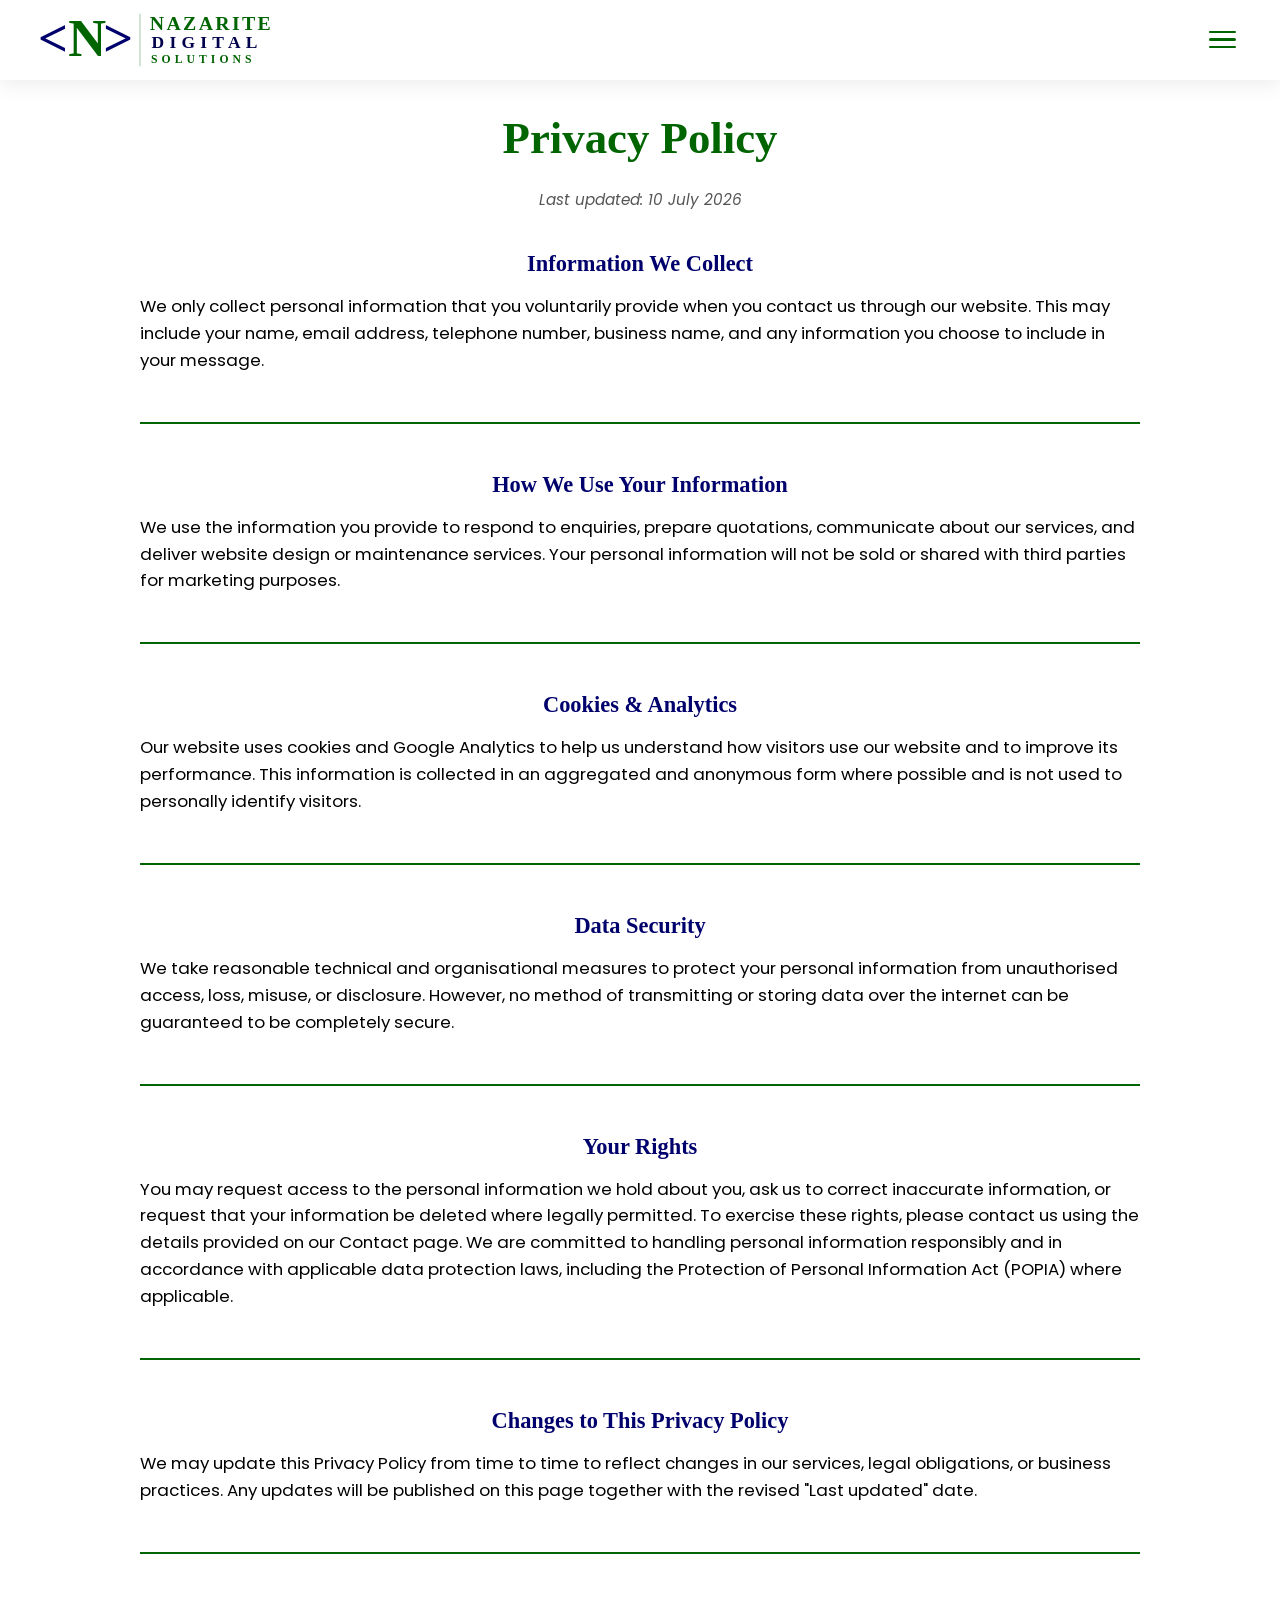
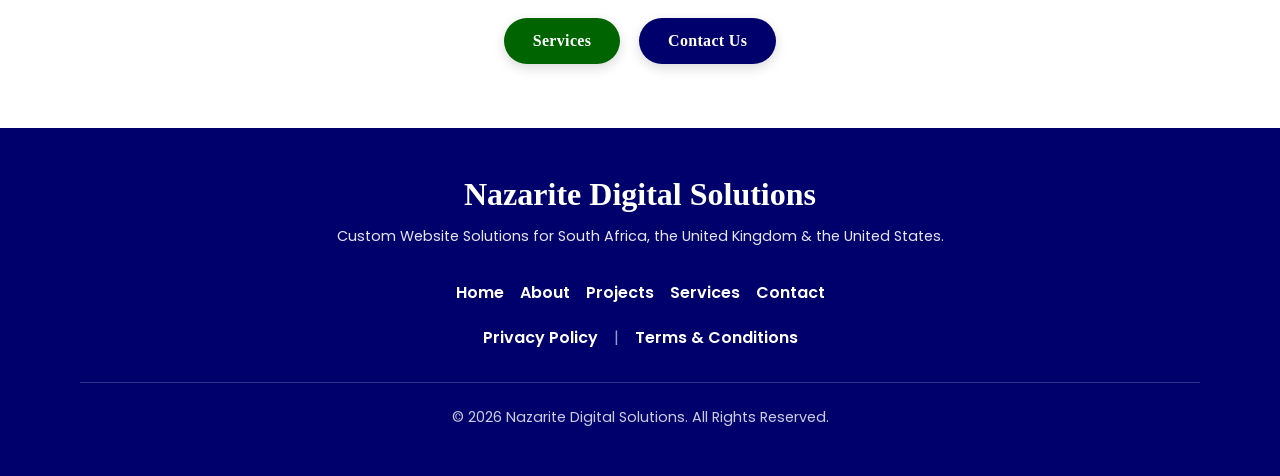
<file: privacy-policy.html>
<!DOCTYPE html>
<html lang="en">
  <head>
    <meta charset="UTF-8" />
    <meta name="viewport" content="width=device-width, initial-scale=1.0" />
  
    <title>Privacy Policy | Nazarite Digital Solutions</title>
    <meta name="description" content="Read the Privacy Policy for Nazarite Digital Solutions to learn how we collect, use, protect and store your personal information when you use our website or services.">
    <link rel="canonical" href="https://www.nazaritedigitalsolutions.com/privacy-policy.html" />  
    
    <!-- GOOGLE TAG -->

    <script async src="https://www.googletagmanager.com/gtag/js?id=G-VVN8PZJTV5"></script>
    <script>
      window.dataLayer = window.dataLayer || [];
      function gtag() {
        dataLayer.push(arguments);
      }
      gtag("js", new Date());

      gtag("config", "G-VVN8PZJTV5");
    </script>

    <meta property="og:title" content="Privacy Policy | Nazarite Digital Solutions" />
    <meta property="og:description" content="Read the Privacy Policy for Nazarite Digital Solutions to learn how we collect, use, protect and store your personal information.">
    <meta property="og:image" content="https://www.nazaritedigitalsolutions.com/social-preview.jpg" />
    <meta property="og:url" content="https://www.nazaritedigitalsolutions.com/privacy-policy.html" />
    <meta property="og:type" content="article" />

    <meta name="twitter:card" content="summary_large_image" />
    <meta name="twitter:title" content="Privacy Policy | Nazarite Digital Solutions" />
    <meta name="twitter:description" content="Read the Privacy Policy for Nazarite Digital Solutions to learn how we collect, use, protect and store your personal information." />
    <meta name="twitter:image" content="https://www.nazaritedigitalsolutions.com/social-preview.jpg" />

    <meta name="theme-color" content="#00006D" />

    <meta name="robots" content="index, follow" />

    <meta name="author" content="Nazarite Digital Solutions" />

    <link rel="preconnect" href="https://fonts.googleapis.com" />
    <link rel="preconnect" href="https://fonts.gstatic.com" crossorigin />
    <link
      href="https://fonts.googleapis.com/css2?family=Poppins:wght@300;400;500;600;700&display=swap"
      rel="stylesheet" />

    <link rel="icon" type="image/svg+xml" href="favicon-nazarite-digital-solutions.svg" />
    <link rel="icon" href="favicon.ico" sizes="any" />
    <link rel="apple-touch-icon" href="apple-touch-icon.png" />
      
    <style>
      *, *::before, *::after { box-sizing: border-box; margin: 0; padding: 0; }

      body { background-color: white; font-family: "Poppins", sans-serif; min-height: 100vh; padding-top: 5rem; }
      
/* ───────────────────────────────────────────────────── HEADER ───────────────────────────────────────────────────── */

      .site-header {
        position: fixed;
        top: 0;
        left: 0;
        width: 100%;
        z-index: 100;
      }

      /* ---------- NAVBAR ---------- */

      .navbar {
        position: fixed;
        top: 0;
        left: 0;
        width: 100%;
        height: 5rem;
        display: flex;
        align-items: center;
        justify-content: space-between;
        padding: 0 3vw;
        z-index: 1000;
        background: rgba(255, 255, 255, 0.18);
        backdrop-filter: blur(14px);
        -webkit-backdrop-filter: blur(14px);
        border-bottom: 1px solid rgba(255, 255, 255, 0.2);
        box-shadow: 0 4px 20px rgba(0, 0, 0, 0.08);
      }

      /* ---------- LOGO ---------- */

      .navbar-logo {
        display: flex;
        align-items: center;
        height: 100%;
        flex-shrink: 0;
      }

      .navbar-logo img {
        height: 4rem;
        width: auto;
        display: block;
      }

      /* ---------- HAMBURGER BUTTON ---------- */

      .hamburger {
        display: flex;
        flex-direction: column;
        justify-content: center;
        align-items: center;
        gap: 5px;
        width: 2.4rem;
        height: 2.4rem;
        background: none;
        border: none;
        cursor: pointer;
        padding: 0.2rem;
        flex-shrink: 0;
        z-index: 1100;
      }

      .hamburger .bar {
        display: block;
        width: 1.7rem;
        height: 2.5px;
        background-color: #006400;
        border-radius: 2px;
        transition:
          transform 0.3s ease,
          opacity 0.3s ease,
          background-color 0.3s ease;
        transform-origin: center;
      }

      .hamburger.is-open .bar:nth-child(1) {
        transform: translateY(7.5px) rotate(45deg);
        background-color: #00004d;
      }

      .hamburger.is-open .bar:nth-child(2) {
        opacity: 0;
        transform: scaleX(0);
      }

      .hamburger.is-open .bar:nth-child(3) {
        transform: translateY(-7.5px) rotate(-45deg);
        background-color: #00004d;
      }

      /* ---------- HAMBURGER DROP DOWN MENU ---------- */

      .mobile-menu {
        display: none;
        position: fixed;
        top: 5rem;
        right: 3vw;
        width: min(22rem, 90vw);
        text-align: center;
        background-color: #00006d;
        border-radius: 0.5rem;
        flex-direction: column;
        z-index: 999;
        overflow-y: auto;
        -webkit-overflow-scrolling: touch;
        max-height: 0;
        transition: max-height 0.35s ease;
      }

      .mobile-menu.is-open {
        display: flex;
        max-height: calc(100vh - 5rem);
      }

      .mobile-menu a {
        font-size: 0.95rem;
        color: white;
        font-weight: 700;
        text-decoration: none;
        padding: 1rem 3vw;
        border-bottom: 1px solid rgba(0, 0, 0, 0.12);
        display: block;
      }

      .mobile-menu a:hover {
        background-color: rgba(255, 255, 255, 0.08);
      }

      .mobile-menu a:last-child {
        border-bottom: none;
      }

      .button:focus-visible,
      .mobile-menu a:focus-visible {
        outline: 3px solid #006400;
        outline-offset: 3px;
      }

/* ───────────────────────────────────────────────── MEDIA QUERIES ────────────────────────────────────────────────── */

      /* ---------- 1024px ---------- */

      @media (max-width: 1024px) {
        .mobile-menu a:hover {
          opacity: 1;
        }
      }

      /* ---------- 700px ---------- */

      @media (max-width: 700px) {
        .navbar {
          padding: 0 4vw;
        }

        .navbar-logo img {
          height: 2.5rem;
        }

        .mobile-menu a {
          padding: 0.9rem 6vw;
        }
      }

      /* ---------- 468px ---------- */

      @media (max-width: 468px) {
        .navbar {
          padding: 0 5vw;
        }

        .navbar-logo img {
          height: 2rem;
        }

        .hamburger {
          width: 2rem;
          height: 2rem;
        }

        .hamburger .bar {
          width: 1.4rem;
        }

        .mobile-menu a {
          padding: 0.8rem 7vw;
        }
      }
      
/* ──────────────────────────────────────────────── PRIVACY POLICY PAGE ───────────────────────────────────────────── */

      /* ---------- PRIVACY POLICY PAGE WRAPPER ---------- */

      .privacy-policy-page-wrapper {
        width: 90%;
        max-width: 62.5rem;
        margin: 0 auto;
        padding-bottom: 2rem;
      }

      .mobile-menu a,
      .privacy-policy,
      .privacy-policy-box-heading,
      .button,
      .footer-logo {
        font-family: Georgia, serif;
      }

      /* ---------- PAGE TITLE ---------- */

      .privacy-policy {
        margin-top: 2rem;
        margin-bottom: 2.5rem;
        text-align: center;
        color: #006400;
        display: inline-block;
        width: 100%;
        font-size: clamp(1.75rem, 3.5vw, 3rem);
      }

      .last-updated {
        text-align: center;
        color: #555;
        font-size: clamp(0.9rem, 2vw, 0.95rem);
        font-style: italic;
        margin: -1rem 0 2.5rem;
      }

      /* ---------- SECTIONS ---------- */

      .privacy-policy-boxes {
        display: flex;
        flex-direction: column;
        gap: 3rem;
      }

      .privacy-policy-box-heading {
        font-weight: 700;
        color: #00006D;
        text-align: center;
        margin-bottom: 1rem;
        font-size: clamp(1.1rem, 4.5vw, 1.4rem);
      }

      .privacy-policy-box-body {
        color: black;
        line-height: 1.6;
        font-size: clamp(1rem, 2.2vw, 1.05rem);
      }

      .line {
        width: 100%;
        border: 1px solid #006400;
      }

      /* ---------- BUTTONS ---------- */

      .buttons {
        display: flex;
        justify-content: center;
        align-items: center;
        gap: 1.2rem;
        margin-top: 2rem;
      }

      .button {
        color: white;
        font-size: 1rem;
        font-weight: 600;
        text-decoration: none;
        display: inline-block;
        padding: 0.9rem 1.8rem;
        border-radius: 50rem;
        border: none;
        cursor: pointer;
        letter-spacing: 0.02rem;
        transition: transform 0.25s ease,
                    box-shadow 0.25s ease;
        box-shadow: 0 0.25rem 0.75rem rgba(0, 0, 0, 0.15);
      }

      .button:hover {
        transform: translateY(-0.3rem);
      }

      .button-services {
        background-color: #006400;
      }

      .button-contact {
        background-color: #00006D;
      }

/* ───────────────────────────────────────────────────── FOOTER ───────────────────────────────────────────────────── */

      .site-footer {
        background: #00006D;
        color: white;
        padding: 3rem 5%;
        text-align: center;
        margin-top:4rem;
      }

      .footer-inner {
        max-width: 70rem;
        margin: 0 auto;
      }

      .footer-logo {
        font-size: clamp(1.4rem, 3vw, 2rem);
        color: white;
        margin-bottom: 0.75rem;
      }

      .footer-tagline {
        font-size: 0.9rem;
        line-height: 1.6;
        color: rgba(255,255,255,0.9);
        max-width: 40rem;
        margin: 0 auto 2rem;
      }

      .footer-links,
      .footer-legal {
        display: flex;
        justify-content: center;
        align-items: center;
        flex-wrap: wrap;
        gap: 1rem;
      }

      .footer-links { margin-bottom: 1.25rem; }

      .footer-links a,
      .footer-legal a {
        color: white;
        text-decoration: none;
        font-weight: 600;
        transition: opacity .25s ease;
      }

      .footer-links a:hover,
      .footer-legal a:hover {
        opacity: 0.7;
      }

      .footer-legal {
        margin-bottom: 2rem;
        color: rgba(255,255,255,0.6);
      }

      .footer-copyright {
        border-top: 1px solid rgba(255,255,255,0.2);
        padding-top: 1.5rem;
        font-size: 0.9rem;
        color: rgba(255,255,255,0.8);
      }

/* ───────────────────────────────────────────────── MEDIA QUERIES ───────────────────────────────────────────────── */

      /* ---------- 768px ---------- */

      @media (max-width: 768px) {
        .privacy-policy {
          margin-top: 1rem;
          margin-bottom: 0.7rem;
        }

        .privacy-policy-boxes { gap: 1rem; }

        .privacy-policy-box { padding: 1rem 1.4rem; }

        .buttons {
          flex-direction: column;
          align-items: center;
        }

        .button:hover { transform: none; }
      }
      
      /* ---------- 600px ---------- */

      @media (max-width: 600px) {
        .footer-links,
        .footer-legal {
          flex-direction: column;
          gap: 0.75rem;
        }

        .footer-legal span { display: none; }
      }
      
      /* ---------- 430px ---------- */

      @media (max-width: 430px) {
        .privacy-policy-page-wrapper { width: 94%; }

        .privacy-policy {
          margin-top: 1rem;
          margin-bottom: 0.7rem;
        }

        .privacy-policy-boxes { gap: 1rem; }

        .privacy-policy-box { padding: 1rem; }
      }
    </style>
  </head>
    
<!-- ──────────────────────────────────────────────────── BODY ───────────────────────────────────────────────────── -->
  
  <body>
    
<!-- ─────────────────────────────────────────────────── HEADER ──────────────────────────────────────────────────── -->

    <header class="site-header">
      <nav class="navbar">
        <!-- LOGO -->

        <div class="navbar-logo">
          <a href="index.html">
            <img
              src="logo-nazarite-digital-solutions.svg"
              alt="Nazarite Digital Solutions Logo"
              width="268"
              height="80"
              fetchpriority="high"
              loading="eager" />
          </a>
        </div>

        <!-- HAMBURGER -->

        <button
          class="hamburger"
          id="hamburger"
          aria-label="Toggle menu"
          aria-expanded="false"
          aria-controls="mobileMenu">
          <span class="bar"></span>
          <span class="bar"></span>
          <span class="bar"></span>
        </button>
      </nav>

      <!-- HAMBURGER DROP DOWN MENU -->

      <div class="mobile-menu" id="mobileMenu" role="navigation" aria-label="Mobile navigation">
        <a href="index.html#hero">Home</a>
        <a href="index.html#about">About</a>
        <a href="index.html#projects">Projects</a>
        <a href="index.html#services">Services</a>
        <a href="index.html#contact">Contact</a>
        <a href="terms-and-conditions.html">Terms & Conditions</a>
        <a href="privacy-policy.html">Privacy Policy</a>
      </div>
    </header>

    <script>
      const hamburger = document.getElementById("hamburger");
      const mobileMenu = document.getElementById("mobileMenu");

      hamburger.addEventListener("click", () => {
        const isOpen = hamburger.classList.toggle("is-open");
        hamburger.setAttribute("aria-expanded", isOpen);

        if (isOpen) {
          mobileMenu.classList.add("is-open");
        } else {
          mobileMenu.classList.remove("is-open");
        }
      });

      mobileMenu.querySelectorAll("a").forEach((link) => {
        link.addEventListener("click", () => {
          hamburger.classList.remove("is-open");
          hamburger.setAttribute("aria-expanded", false);
          mobileMenu.classList.remove("is-open");
        });
      });

      document.addEventListener("click", (e) => {
        if (!hamburger.contains(e.target) && !mobileMenu.contains(e.target)) {
          hamburger.classList.remove("is-open");
          hamburger.setAttribute("aria-expanded", false);
          mobileMenu.classList.remove("is-open");
        }
      });
    </script>
      
<!-- ─────────────────────────────────────────────── PRIVACY POLICY PAGE ─────────────────────────────────────────── -->

    <main class="privacy-policy-page">
      <div class="privacy-policy-page-wrapper">

        <!-- PRIVACY POLICY PAGE TITLE -->

        <h1 class="privacy-policy">Privacy Policy</h1>

        <p class="last-updated">Last updated: 10 July 2026</p>

        <!-- BOXES -->

        <div class="privacy-policy-boxes">

          <!-- BOX 1 -->

          <div class="privacy-policy-box">
            <h2 class="privacy-policy-box-heading">Information We Collect</h2>

            <p class="privacy-policy-box-body">
              We only collect personal information that you voluntarily provide when
              you contact us through our website. This may include your name, email
              address, telephone number, business name, and any information you
              choose to include in your message.
            </p>
          </div>

          <div class="line"></div>

          <!-- BOX 2 -->

          <div class="privacy-policy-box">
            <h2 class="privacy-policy-box-heading">How We Use Your Information</h2>

            <p class="privacy-policy-box-body">
              We use the information you provide to respond to enquiries, prepare
              quotations, communicate about our services, and deliver website design
              or maintenance services. Your personal information will not be sold or
              shared with third parties for marketing purposes.
            </p>
          </div>

          <div class="line"></div>

          <!-- BOX 3 -->

          <div class="privacy-policy-box">
            <h2 class="privacy-policy-box-heading">Cookies &amp; Analytics</h2>

            <p class="privacy-policy-box-body">
              Our website uses cookies and Google Analytics to help us understand
              how visitors use our website and to improve its performance. This information 
              is collected in an aggregated and anonymous form where possible and is not used 
              to personally identify visitors.
            </p>
          </div>

          <div class="line"></div>

          <!-- BOX 4 -->

          <div class="privacy-policy-box">
            <h2 class="privacy-policy-box-heading">Data Security</h2>

            <p class="privacy-policy-box-body">
              We take reasonable technical and organisational measures to protect
              your personal information from unauthorised access, loss, misuse, or
              disclosure. However, no method of transmitting or storing data over
              the internet can be guaranteed to be completely secure.
            </p>
          </div>

          <div class="line"></div>

          <!-- BOX 5 -->

          <div class="privacy-policy-box">
            <h2 class="privacy-policy-box-heading">Your Rights</h2>

            <p class="privacy-policy-box-body">
              You may request access to the personal information we hold about you,
              ask us to correct inaccurate information, or request that your
              information be deleted where legally permitted. To exercise these
              rights, please contact us using the details provided on our Contact
              page. We are committed to handling personal information responsibly 
              and in accordance with applicable data protection laws, including the 
              Protection of Personal Information Act (POPIA) where applicable.
            </p>
          </div>

          <div class="line"></div>

          <!-- BOX 6 -->

          <div class="privacy-policy-box">
            <h2 class="privacy-policy-box-heading">Changes to This Privacy Policy</h2>

            <p class="privacy-policy-box-body">
              We may update this Privacy Policy from time to time to reflect changes
              in our services, legal obligations, or business practices. Any updates
              will be published on this page together with the revised "Last
              updated" date.
            </p>
          </div>

          <div class="line"></div>

        </div>

      </div>

      <!-- BUTTONS -->

      <div class="buttons">
        <a href="index.html#services" class="button button-services">Services</a>
        <a href="index.html#contact" class="button button-contact">Contact Us</a>
      </div>

    </main>

    <!-- FOOTER -->

    <footer class="site-footer">

      <div class="footer-inner">

      <h2 class="footer-logo">Nazarite Digital Solutions</h2>

      <p class="footer-tagline">
        Custom Website Solutions for South Africa, the United Kingdom &amp; the United States.
      </p>

      <nav class="footer-links" aria-label="Footer navigation">
        <a href="#hero">Home</a>
        <a href="#about">About</a>
        <a href="#projects">Projects</a>
        <a href="#services">Services</a>
        <a href="#contact">Contact</a>
      </nav>

      <nav class="footer-legal" aria-label="Legal">
        <a href="privacy-policy.html">Privacy Policy</a>
        <span>|</span>
        <a href="terms-and-conditions.html">Terms &amp; Conditions</a>
      </nav>

      <p class="footer-copyright">
        &copy; 2026 Nazarite Digital Solutions. All Rights Reserved.
      </p>

    </div>

    </footer>
    
  </body>
</html>
</file>
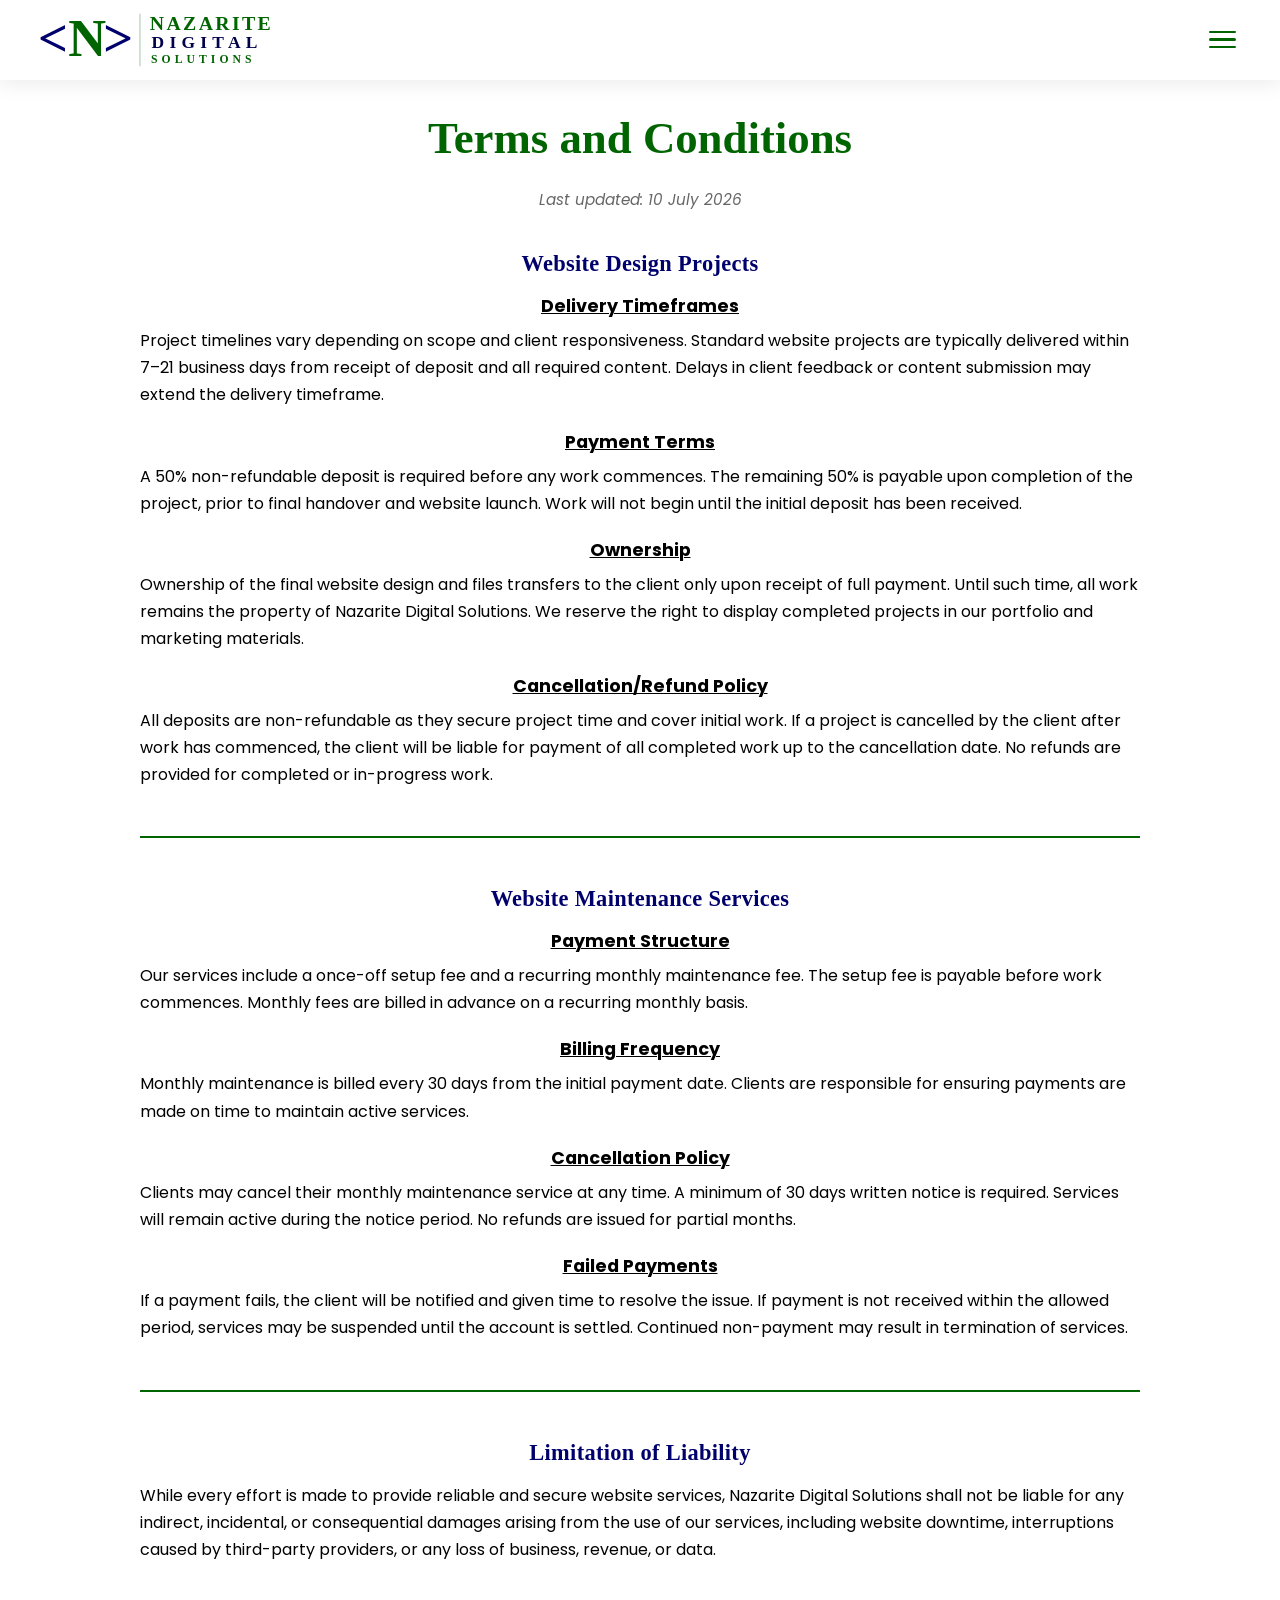
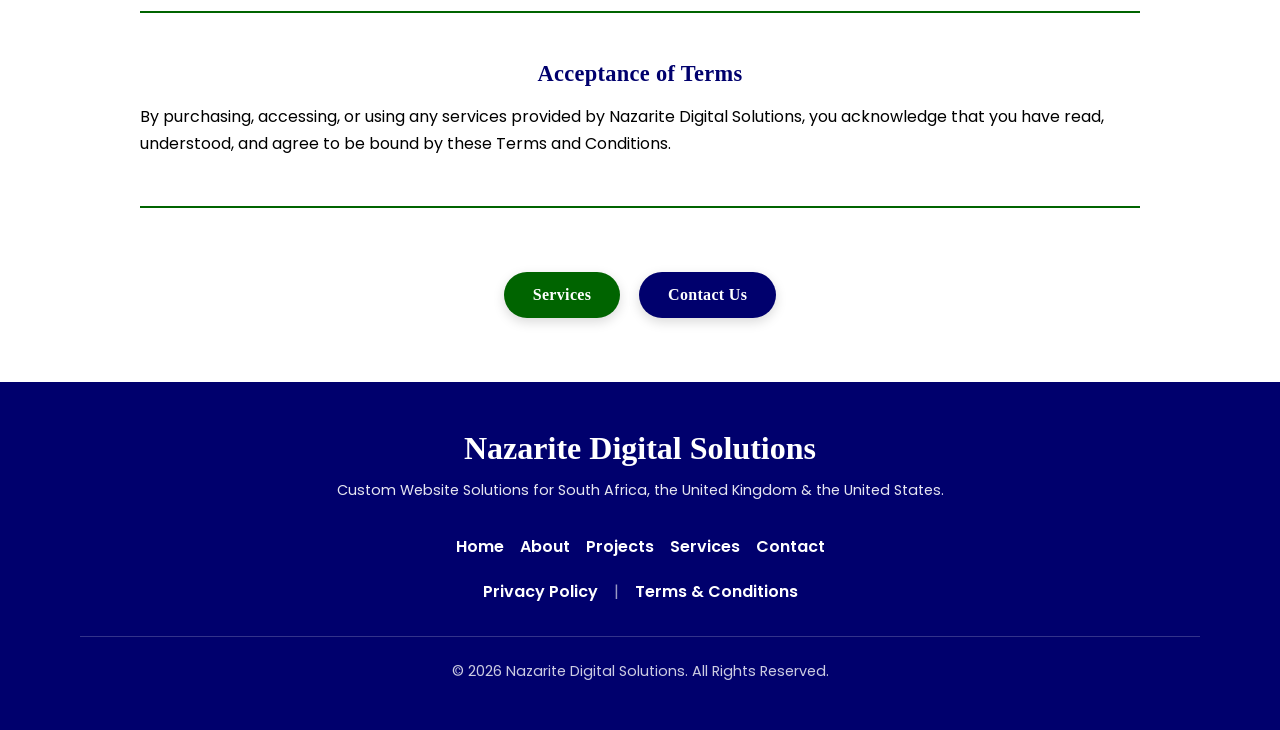
<file: terms-and-conditions.html>
<!doctype html>
<html lang="en">
  <head>
    <meta charset="UTF-8" />
    <meta name="viewport" content="width=device-width, initial-scale=1.0" />

    <title>Terms & Conditions | Nazarite Digital Solutions</title>
    <meta
      name="description"
      content="Read the Terms & Conditions for Nazarite Digital Solutions, including payment terms, website design services, maintenance, cancellations and client responsibilities." />
    <link rel="canonical" href="https://www.nazaritedigitalsolutions.com/terms-and-conditions.html" />

    <!-- GOOGLE TAG -->

    <script async src="https://www.googletagmanager.com/gtag/js?id=G-VVN8PZJTV5"></script>
    <script>
      window.dataLayer = window.dataLayer || [];
      function gtag() {
        dataLayer.push(arguments);
      }
      gtag("js", new Date());

      gtag("config", "G-VVN8PZJTV5");
    </script>

    <meta property="og:title" content="Terms & Conditions | Nazarite Digital Solutions" />
    <meta
      property="og:description"
      content="Read the Terms & Conditions for Nazarite Digital Solutions' website design and maintenance services." />
    <meta property="og:image" content="https://www.nazaritedigitalsolutions.com/social-preview.jpg" />
    <meta property="og:url" content="https://www.nazaritedigitalsolutions.com/terms-and-conditions.html" />
    <meta property="og:type" content="article" />

    <meta name="twitter:card" content="summary_large_image" />
    <meta name="twitter:title" content="Terms & Conditions | Nazarite Digital Solutions" />
    <meta
      name="twitter:description"
      content="Read the Terms & Conditions for Nazarite Digital Solutions' website design and maintenance services." />
    <meta name="twitter:image" content="https://www.nazaritedigitalsolutions.com/social-preview.jpg" />

    <meta name="theme-color" content="#00006D" />

    <meta name="robots" content="index, follow" />

    <meta name="author" content="Nazarite Digital Solutions" />

    <link rel="preconnect" href="https://fonts.googleapis.com" />
    <link rel="preconnect" href="https://fonts.gstatic.com" crossorigin />
    <link href="https://fonts.googleapis.com/css2?family=Poppins:wght@300;400;500;600;700&display=swap" rel="stylesheet" />

    <link rel="icon" type="image/svg+xml" href="favicon-nazarite-digital-solutions.svg" />
    <link rel="icon" href="favicon.ico" sizes="any" />
    <link rel="apple-touch-icon" href="apple-touch-icon.png" />

    <style>
      *, *::before, *::after { box-sizing: border-box; margin: 0; padding: 0; }

      body { background-color: white; font-family: "Poppins", sans-serif; min-height: 100vh; padding-top: 5rem; }

/* ───────────────────────────────────────────────────── HEADER ───────────────────────────────────────────────────── */

      .site-header {
        position: fixed;
        top: 0;
        left: 0;
        width: 100%;
        z-index: 100;
      }

      /* ---------- NAVBAR ---------- */

      .navbar {
        position: fixed;
        top: 0;
        left: 0;
        width: 100%;
        height: 5rem;
        display: flex;
        align-items: center;
        justify-content: space-between;
        padding: 0 3vw;
        z-index: 1000;
        background: rgba(255, 255, 255, 0.18);
        backdrop-filter: blur(14px);
        -webkit-backdrop-filter: blur(14px);
        border-bottom: 1px solid rgba(255, 255, 255, 0.2);
        box-shadow: 0 4px 20px rgba(0, 0, 0, 0.08);
      }

      /* ---------- LOGO ---------- */

      .navbar-logo {
        display: flex;
        align-items: center;
        height: 100%;
        flex-shrink: 0;
      }

      .navbar-logo img {
        height: 4rem;
        width: auto;
        display: block;
      }

      /* ---------- HAMBURGER BUTTON ---------- */

      .hamburger {
        display: flex;
        flex-direction: column;
        justify-content: center;
        align-items: center;
        gap: 5px;
        width: 2.4rem;
        height: 2.4rem;
        background: none;
        border: none;
        cursor: pointer;
        padding: 0.2rem;
        flex-shrink: 0;
        z-index: 1100;
      }

      .hamburger .bar {
        display: block;
        width: 1.7rem;
        height: 2.5px;
        background-color: #006400;
        border-radius: 2px;
        transition:
          transform 0.3s ease,
          opacity 0.3s ease,
          background-color 0.3s ease;
        transform-origin: center;
      }

      .hamburger.is-open .bar:nth-child(1) {
        transform: translateY(7.5px) rotate(45deg);
        background-color: #00004d;
      }

      .hamburger.is-open .bar:nth-child(2) {
        opacity: 0;
        transform: scaleX(0);
      }

      .hamburger.is-open .bar:nth-child(3) {
        transform: translateY(-7.5px) rotate(-45deg);
        background-color: #00004d;
      }

      /* ---------- HAMBURGER DROP DOWN MENU ---------- */

      .mobile-menu {
        display: none;
        position: fixed;
        top: 5rem;
        right: 3vw;
        width: min(22rem, 90vw);
        text-align: center;
        background-color: #00006d;
        border-radius: 0.5rem;
        flex-direction: column;
        z-index: 999;
        overflow-y: auto;
        -webkit-overflow-scrolling: touch;
        max-height: 0;
        transition: max-height 0.35s ease;
      }

      .mobile-menu.is-open {
        display: flex;
        max-height: calc(100vh - 5rem);
      }

      .mobile-menu a {
        font-size: 0.95rem;
        color: white;
        font-weight: 700;
        text-decoration: none;
        padding: 1rem 3vw;
        border-bottom: 1px solid rgba(0, 0, 0, 0.12);
        display: block;
      }

      .mobile-menu a:hover {
        background-color: rgba(255, 255, 255, 0.08);
      }

      .mobile-menu a:last-child {
        border-bottom: none;
      }

      .button:focus-visible,
      .mobile-menu a:focus-visible {
        outline: 3px solid #006400;
        outline-offset: 3px;
      }

      /* ───────────────────────────────────────────────── MEDIA QUERIES ────────────────────────────────────────────────── */

      /* ---------- 1024px ---------- */

      @media (max-width: 1024px) {
        .mobile-menu a:hover {
          opacity: 1;
        }
      }

      /* ---------- 700px ---------- */

      @media (max-width: 700px) {
        .navbar {
          padding: 0 4vw;
        }

        .navbar-logo img {
          height: 2.5rem;
        }

        .mobile-menu a {
          padding: 0.9rem 6vw;
        }
      }

      /* ---------- 468px ---------- */

      @media (max-width: 468px) {
        .navbar {
          padding: 0 5vw;
        }

        .navbar-logo img {
          height: 2rem;
        }

        .hamburger {
          width: 2rem;
          height: 2rem;
        }

        .hamburger .bar {
          width: 1.4rem;
        }

        .mobile-menu a {
          padding: 0.8rem 7vw;
        }
      }

/* ─────────────────────────────────────────── TERMS AND CONDITIONS PAGE ──────────────────────────────────────────── */

      /* ---------- TERMS AND CONDITIONS PAGE WRAPPER ---------- */

      .terms-and-conditions-page-wrapper {
        width: 90%;
        max-width: 1000px;
        margin: 0 auto;
        padding-bottom: 2rem;
      }

      .mobile-menu a,
      .terms-and-conditions,
      .terms-and-conditions-box-heading,
      .button,
      .footer-logo {
        font-family: Georgia, serif;
      }

      /* ---------- TERMS AND CONDITIONS PAGE TITLE ---------- */

      .terms-and-conditions {
        margin-top: 2rem;
        margin-bottom: 2.5rem;
        text-align: center;
        color: #006400;
        display: inline-block;
        width: 100%;
        font-size: clamp(1.75rem, 3.5vw, 3rem);
      }

      .last-updated {
        text-align: center;
        color: #666;
        font-size: .95rem;
        font-style: italic;
        margin: -1rem 0 2.5rem;
      }

      /* ---------- BOXES ---------- */

      .terms-and-conditions-boxes {
        display: flex;
        flex-direction: column;
        gap: 3rem;
      }

      .terms-and-conditions-box-heading {
        font-weight: 700;
        color: #00006d;
        text-align: center;
        margin-bottom: 1rem;
        font-size: clamp(1.1rem, 4.5vw, 1.4rem);
        letter-spacing: .02rem;
      }

      .terms-and-conditions-box-body {
        font-size: 1rem;
        color: black;
        text-align: left;
        line-height: 1.7;
      }

      .line {
        width: 100%;
        border: 1px solid #006400;
      }

      /* ---------- SUB HEADINGS FOR MONTHLY PACKAGE ---------- */

      .terms-and-conditions-box-sub-heading {
        font-weight: 700;
        color: black;
        text-decoration: 1px underline black;
        text-align: center;
        margin-top: 1.25rem;
        margin-bottom: 0.5rem;
        font-size: clamp(1rem, 4vw, 1.1rem);
      }

      .terms-and-conditions-box-sub-heading:first-of-type {
        margin-top: 0;
      }

      /* ---------- BUTTONS ---------- */

      .buttons {
        display: flex;
        justify-content: center;
        align-items: center;
        gap: 1.2rem;
        margin-top: 2rem;
      }

      .button {
        color: white;
        font-size: 1rem;
        font-weight: 600;
        text-align: center;
        border: none;
        cursor: pointer;
        text-decoration: none;
        display: inline-block;
        padding: 0.9rem 1.8rem;
        border-radius: 50px;
        letter-spacing: 0.02rem;
        transition: transform 0.25s ease,
                    box-shadow 0.25s ease;
        box-shadow: 0 0.25rem 0.75rem rgba(0, 0, 0, 0.15);
      }

      .button:hover {
        transform: translateY(-5px);
      }

      .button-services {
        background-color: #006400;
      }

      .button-contact {
        background-color: #00006d;
      }

/* ───────────────────────────────────────────────────── FOOTER ───────────────────────────────────────────────────── */

      .site-footer {
        background: #00006D;
        color: white;
        padding: 3rem 5%;
        text-align: center;
        margin-top:4rem;
      }

      .footer-inner {
        max-width: 70rem;
        margin: 0 auto;
      }

      .footer-logo {
        font-size: clamp(1.4rem, 3vw, 2rem);
        color: white;
        margin-bottom: 0.75rem;
      }

      .footer-tagline {
        font-size: 0.9rem;
        line-height: 1.6;
        color: rgba(255,255,255,0.9);
        max-width: 40rem;
        margin: 0 auto 2rem;
      }

      .footer-links,
      .footer-legal {
        display: flex;
        justify-content: center;
        align-items: center;
        flex-wrap: wrap;
        gap: 1rem;
      }

      .footer-links { margin-bottom: 1.25rem; }

      .footer-links a,
      .footer-legal a {
        color: white;
        text-decoration: none;
        font-weight: 600;
        transition: opacity .25s ease;
      }

      .footer-links a:hover,
      .footer-legal a:hover {
        opacity: 0.7;
      }

      .footer-legal {
        margin-bottom: 2rem;
        color: rgba(255,255,255,0.6);
      }

      .footer-copyright {
        border-top: 1px solid rgba(255,255,255,0.2);
        padding-top: 1.5rem;
        font-size: 0.9rem;
        color: rgba(255,255,255,0.8);
      }

/* ───────────────────────────────────────────────── MEDIA QUERIES ────────────────────────────────────────────────── */

      /* ---------- 768px ---------- */

      @media (max-width: 768px) {
        .terms-and-conditions {
          margin-bottom: 0.7rem;
          margin-top: 1rem;
        }

        .buttons {
          flex-direction: column;
          align-items: center;
        }

        .terms-and-conditions-boxes {
          gap: 1rem;
        }

        .terms-and-conditions-box,
        .agreement-terms-and-conditions-box {
          padding: 1rem 1.4rem;
        }

        .button:hover {
          transform: none;
        }
      }
      
      /* ---------- 600px ---------- */
      
      @media (max-width: 600px) {
        .footer-links,
        .footer-legal {
          flex-direction: column;
          gap: 0.75rem;
        }

        .footer-legal span { display: none; }
      }

      /* ---------- 430px ---------- */

      @media (max-width: 430px) {
        .terms-and-conditions-page-wrapper {
          width: 94%;
        }

        .terms-and-conditions {
          margin-top: 1rem;
          margin-bottom: 0.7rem;
        }

        .terms-and-conditions-boxes {
          gap: 1rem;
        }

        .terms-and-conditions-box,
        .agreement-terms-and-conditions-box {
          padding: 1rem 1rem;
        }

        .terms-and-conditions-box-body {
          margin: 0;
        }
      }
    </style>
  </head>

<!-- ──────────────────────────────────────────────────── BODY ───────────────────────────────────────────────────── -->

  <body>

<!-- ─────────────────────────────────────────────────── HEADER ──────────────────────────────────────────────────── -->

    <header class="site-header">
      <nav class="navbar">
        <!-- LOGO -->

        <div class="navbar-logo">
          <a href="index.html">
            <img
              src="logo-nazarite-digital-solutions.svg"
              alt="Nazarite Digital Solutions Logo"
              width="268"
              height="80"
              fetchpriority="high"
              loading="eager" />
          </a>
        </div>

        <!-- HAMBURGER -->

        <button
          class="hamburger"
          id="hamburger"
          aria-label="Toggle menu"
          aria-expanded="false"
          aria-controls="mobileMenu">
          <span class="bar"></span>
          <span class="bar"></span>
          <span class="bar"></span>
        </button>
      </nav>

      <!-- HAMBURGER DROP DOWN MENU -->

      <div class="mobile-menu" id="mobileMenu" role="navigation" aria-label="Mobile navigation">
        <a href="index.html#hero">Home</a>
        <a href="index.html#about">About</a>
        <a href="index.html#projects">Projects</a>
        <a href="index.html#services">Services</a>
        <a href="index.html#contact">Contact</a>
        <a href="terms-and-conditions.html">Terms & Conditions</a>
        <a href="privacy-policy.html">Privacy Policy</a>
      </div>
    </header>

    <script>
      const hamburger = document.getElementById("hamburger");
      const mobileMenu = document.getElementById("mobileMenu");

      hamburger.addEventListener("click", () => {
        const isOpen = hamburger.classList.toggle("is-open");
        hamburger.setAttribute("aria-expanded", isOpen);

        if (isOpen) {
          mobileMenu.classList.add("is-open");
        } else {
          mobileMenu.classList.remove("is-open");
        }
      });

      mobileMenu.querySelectorAll("a").forEach((link) => {
        link.addEventListener("click", () => {
          hamburger.classList.remove("is-open");
          hamburger.setAttribute("aria-expanded", false);
          mobileMenu.classList.remove("is-open");
        });
      });

      document.addEventListener("click", (e) => {
        if (!hamburger.contains(e.target) && !mobileMenu.contains(e.target)) {
          hamburger.classList.remove("is-open");
          hamburger.setAttribute("aria-expanded", false);
          mobileMenu.classList.remove("is-open");
        }
      });
    </script>

<!-- ───────────────────────────────────────────────── SERVICES PAGE ─────────────────────────────────────────────── -->

    <main class="terms-and-conditions-page">
      <div class="terms-and-conditions-page-wrapper">
        
        <!-- TERMS AND CONDITIONS PAGE TITLE -->

        <h1 class="terms-and-conditions">Terms and Conditions</h1>

        <p class="last-updated">Last updated: 10 July 2026</p>

        <!-- BOXES -->

        <div class="terms-and-conditions-boxes">
          
          <!-- BOX 1 -->

          <div class="terms-and-conditions-box">
            <h2 class="terms-and-conditions-box-heading">Website Design Projects</h2>

            <p class="terms-and-conditions-box-sub-heading">Delivery Timeframes</p>
            <p class="terms-and-conditions-box-body">
              Project timelines vary depending on scope and client responsiveness. Standard website projects are
              typically delivered within 7–21 business days from receipt of deposit and all required content. Delays in
              client feedback or content submission may extend the delivery timeframe.
            </p>

            <p class="terms-and-conditions-box-sub-heading">Payment Terms</p>
            <p class="terms-and-conditions-box-body">
              A 50% non-refundable deposit is required before any work commences. The remaining 50% is payable upon
              completion of the project, prior to final handover and website launch. Work will not begin until the
              initial deposit has been received.
            </p>

            <p class="terms-and-conditions-box-sub-heading">Ownership</p>
            <p class="terms-and-conditions-box-body">
              Ownership of the final website design and files transfers to the client only upon receipt of full payment.
              Until such time, all work remains the property of Nazarite Digital Solutions. We reserve the right to
              display completed projects in our portfolio and marketing materials.
            </p>

            <p class="terms-and-conditions-box-sub-heading">Cancellation/Refund Policy</p>
            <p class="terms-and-conditions-box-body">
              All deposits are non-refundable as they secure project time and cover initial work. If a project is
              cancelled by the client after work has commenced, the client will be liable for payment of all completed
              work up to the cancellation date. No refunds are provided for completed or in-progress work.
            </p>
          </div>

          <div class="line"></div>

          <!-- BOX 2 -->

          <div class="terms-and-conditions-box">
            <h2 class="terms-and-conditions-box-heading">Website Maintenance Services</h2>

            <p class="terms-and-conditions-box-sub-heading">Payment Structure</p>
            <p class="terms-and-conditions-box-body">
              Our services include a once-off setup fee and a recurring monthly maintenance fee. The setup fee is
              payable before work commences. Monthly fees are billed in advance on a recurring monthly basis.
            </p>

            <p class="terms-and-conditions-box-sub-heading">Billing Frequency</p>
            <p class="terms-and-conditions-box-body">
              Monthly maintenance is billed every 30 days from the initial payment date. Clients are responsible for
              ensuring payments are made on time to maintain active services.
            </p>

            <p class="terms-and-conditions-box-sub-heading">Cancellation Policy</p>
            <p class="terms-and-conditions-box-body">
              Clients may cancel their monthly maintenance service at any time. A minimum of 30 days written notice is
              required. Services will remain active during the notice period. No refunds are issued for partial months.
            </p>

            <p class="terms-and-conditions-box-sub-heading">Failed Payments</p>
            <p class="terms-and-conditions-box-body">
              If a payment fails, the client will be notified and given time to resolve the issue. If payment is not
              received within the allowed period, services may be suspended until the account is settled. Continued
              non-payment may result in termination of services.
            </p>
          </div>
          
          <div class="line"></div>
          
          <!-- BOX 3 -->

          <div class="terms-and-conditions-box">
            <h2 class="terms-and-conditions-box-heading">Limitation of Liability</h2>

            <p class="terms-and-conditions-box-body">
              While every effort is made to provide reliable and secure website services,
              Nazarite Digital Solutions shall not be liable for any indirect, incidental,
              or consequential damages arising from the use of our services, including
              website downtime, interruptions caused by third-party providers, or any loss
              of business, revenue, or data.
            </p>
          </div>
          
          <div class="line"></div>

          <!-- BOX 4 -->

          <div class="agreement-terms-and-conditions-box">
            <p class="terms-and-conditions-box-heading">Acceptance of Terms</p>
            <p class="terms-and-conditions-box-body">
              By purchasing, accessing, or using any services provided by Nazarite Digital Solutions, you acknowledge 
              that you have read, understood, and agree to be bound by these Terms and Conditions.
            </p>
          </div>

          <div class="line"></div>
        </div>
      </div>

      <!-- BUTTONS -->

      <div class="buttons">
        <a href="index.html#services" class="button button-services">Services</a>
        <a href="index.html#contact" class="button button-contact">Contact Us</a>
      </div>
    </main>

        <!-- FOOTER -->

    <footer class="site-footer">

      <div class="footer-inner">

      <h2 class="footer-logo">Nazarite Digital Solutions</h2>

      <p class="footer-tagline">
        Custom Website Solutions for South Africa, the United Kingdom &amp; the United States.
      </p>

      <nav class="footer-links" aria-label="Footer navigation">
        <a href="#hero">Home</a>
        <a href="#about">About</a>
        <a href="#projects">Projects</a>
        <a href="#services">Services</a>
        <a href="#contact">Contact</a>
      </nav>

      <nav class="footer-legal" aria-label="Legal">
        <a href="privacy-policy.html">Privacy Policy</a>
        <span>|</span>
        <a href="terms-and-conditions.html">Terms &amp; Conditions</a>
      </nav>

      <p class="footer-copyright">
        &copy; 2026 Nazarite Digital Solutions. All Rights Reserved.
      </p>

    </div>

    </footer>
    
  </body>
</html>
</file>
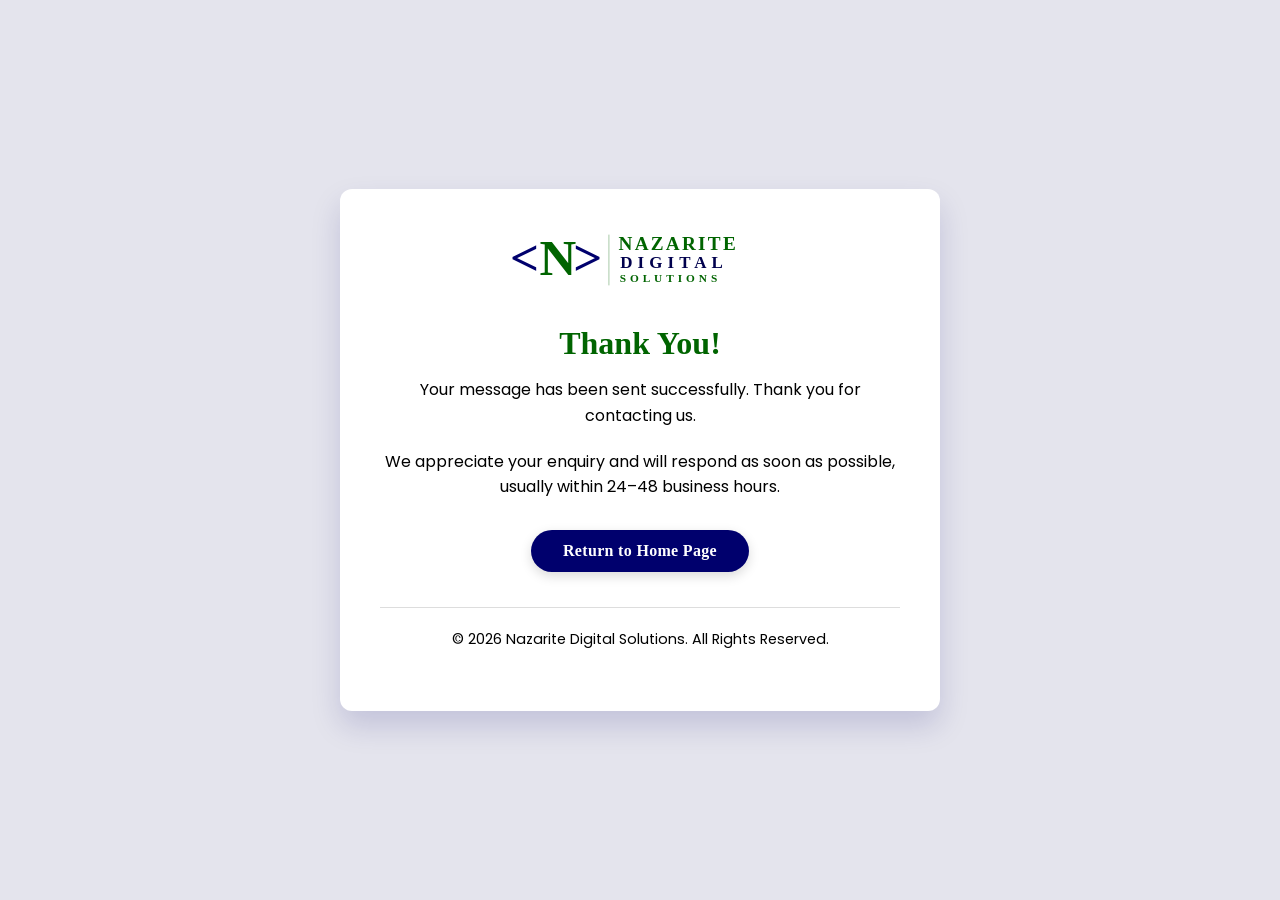
<file: thankyou.html>
<!DOCTYPE html>
<html lang="en">
  <head>
    <meta charset="UTF-8">
    <meta name="viewport" content="width=device-width, initial-scale=1.0">
    
    <title>Thank You | Nazarite Digital Solutions</title>
    <meta name="description" content="Thank you for contacting Nazarite Digital Solutions. Your enquiry has been received.">
    <link rel="canonical" href="https://www.nazaritedigitalsolutions.com/thankyou.html">
    
    <meta name="robots" content="noindex, nofollow">
    
    <link rel="preconnect" href="https://fonts.googleapis.com" />
    <link rel="preconnect" href="https://fonts.gstatic.com" crossorigin />
    <link href="https://fonts.googleapis.com/css2?family=Poppins:wght@300;400;500;600;700&display=swap" rel="stylesheet" />
    
    <link rel="icon" type="image/svg+xml" href="favicon-nazarite-digital-solutions.svg" />
    <link rel="icon" href="favicon.ico" sizes="any">
    <link rel="apple-touch-icon" href="apple-touch-icon.png">
    
    <!-- GOOGLE TAG -->
    
    <script async src="https://www.googletagmanager.com/gtag/js?id=G-VVN8PZJTV5"></script>
    <script>
      window.dataLayer = window.dataLayer || [];
      function gtag(){dataLayer.push(arguments);}
      gtag('js', new Date());

      gtag('config', 'G-VVN8PZJTV5');
    </script>

    <style>
      * { margin: 0; padding: 0; box-sizing: border-box; }

      body {
        background: #E4E4ED;
        display: flex;
        justify-content: center;
        align-items: center;
        min-height: 100vh;
        text-align: center;
        padding: 20px;
      }

      .container {
        background: white;
        padding: 40px;
        border-radius: 12px;
        box-shadow: 0 15px 30px rgba(0,0,109,.15);
        max-width: 600px;
        width: 100%;
      }

      .logo {
        margin-bottom: 30px;
      }
      
      .logo img {
        width: 260px;
        height: auto;
      }

      h1 {
        color: #006400;
        margin-bottom: 15px;
        font-family: Georgia, 'Times New Roman', serif;
      }

      p {
        color: black;
        font-family: "Poppins", sans-serif;
        line-height: 1.6;
        margin-bottom: 20px;
      }

      .home-page-button {
        font-family: Georgia, 'Times New Roman', serif;
        display: inline-block;
        margin-top: 10px;
        background: #00006D;
        color: white;
        font-size: 1rem;
        border: none;
        border-radius: 50px;
        padding: 0.75rem 2rem;
        cursor: pointer;
        text-decoration: none;
        font-weight: 600;
        text-align: center;
        border-radius: 50px;
        letter-spacing: 0.02rem;
        transition: transform 0.25s ease,
                    box-shadow 0.25s ease;
        box-shadow: 0 0.25rem 0.75rem rgba(0, 0, 0, 0.15);
      }
      
      .thankyou-footer {
        margin-top: 35px;
        padding-top: 20px;
        border-top: 1px solid #ddd;
        font-size: 0.9rem;
        color: #666;
      }

      .home-page-button:hover {
        transform: translateY(-5px);
      }
      
      @media (max-width: 700px) {
        .home-page-button { transform: none; }
      }
      
      @media (max-width: 430px) {
        .home-page-button { transform: none; }
      }
    </style>
  </head>
  
  <body>

    <div class="container">
      <div class="logo">
        <img src="logo-nazarite-digital-solutions.svg" alt="Nazarite Digital Solutions" width="220" height="66">
      </div>

      <h1>Thank You!</h1>

      <p>
        Your message has been sent successfully.
        Thank you for contacting us.
      </p>

      <p>
        We appreciate your enquiry and will respond as soon as possible, usually within 24–48 business hours.
      </p>

      <a href="/" class="home-page-button">Return to Home Page</a>
      
      <footer class="thankyou-footer">
        <p>&copy; 2026 Nazarite Digital Solutions. All Rights Reserved.</p>
      </footer>
    </div>
    
  </body>
</html>
</file>
